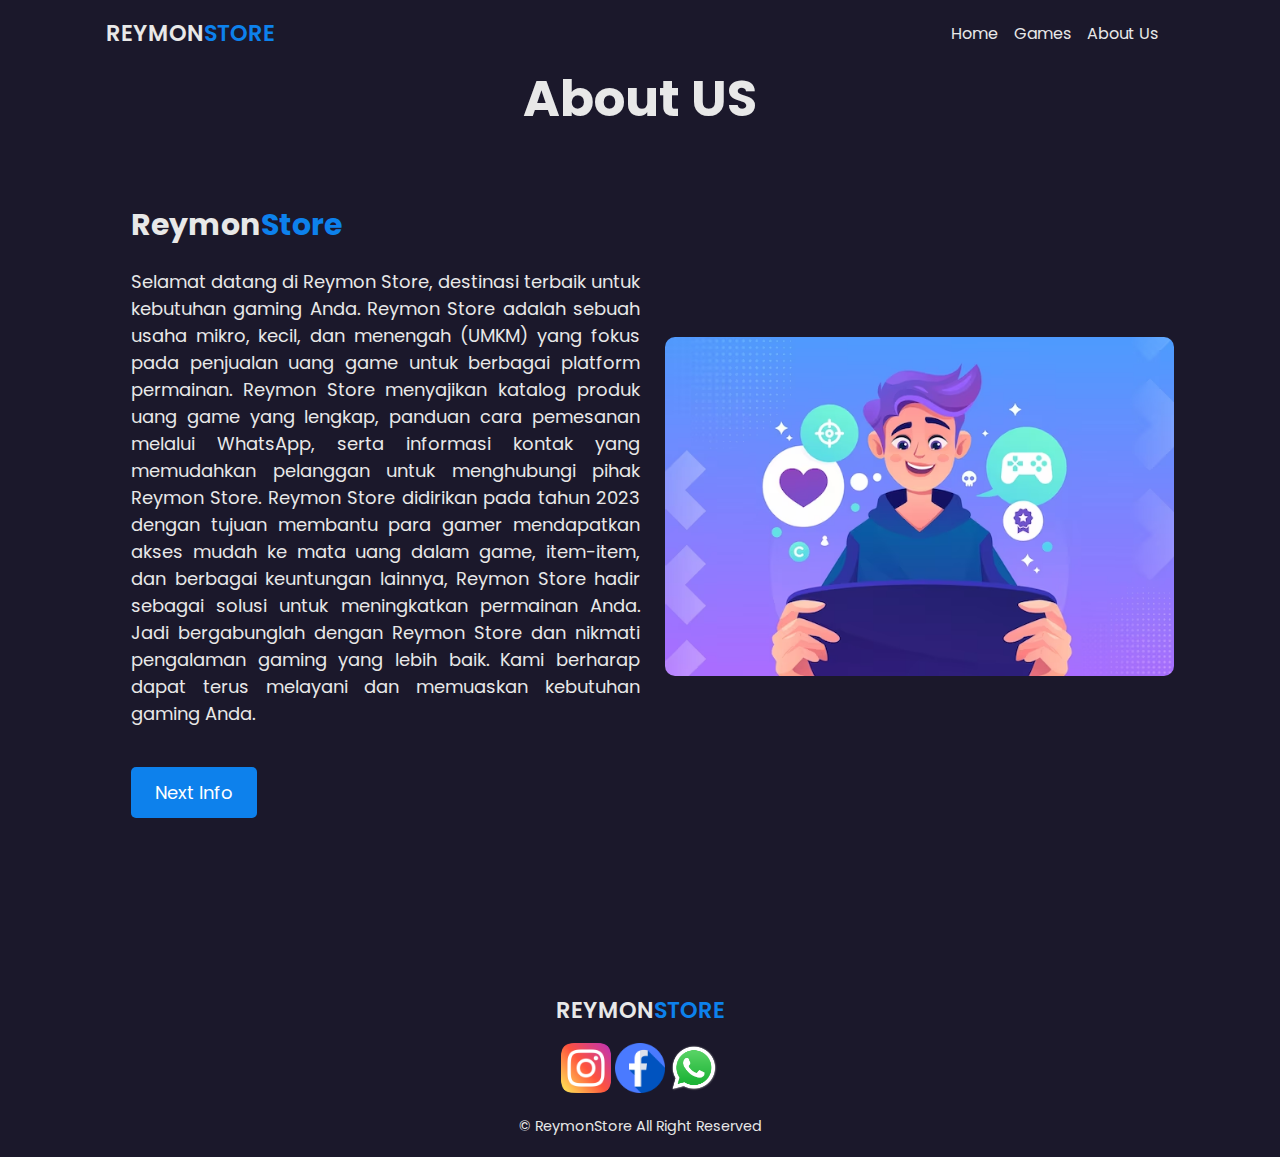
<file: pages/aboutus/about.html>
<!DOCTYPE html>
<html lang="en">
<head>
    <meta charset="UTF-8">
    <meta name="viewport" content="width=device-width, initial-scale=1.0">
    <title>About US</title>
    <link rel="shortcut icon" href="../../src/img/Paris_RER_B_icon.svg.png" type="image/x-icon">
    <link rel="stylesheet" href="../../src/css/style.css">
    <link href='https://unpkg.com/boxicons@2.1.0/css/boxicons.min.css' rel='stylesheet'>
    <link rel="stylesheet" href="../../src/css/swiper-bundle.min.css">
</head>
<body>
    <header>

        <div class="nav">
            <div class="container nav-container">
                
                <a href="../home/index.html" class="logo">Reymon<span>Store</span></a>
                
                <div class="nav-icons">
                    <i class='bx bx-bell bx-tada hide' id="bell-icon"><span></span></i>
                    <i class='bx bxs-download hide' ></i>
                    <div class="menu-icon">
                        <div class="line1"></div>
                        <div class="line2"></div>
                        <div class="line3"></div>
            </div>
        </div>
        <div class="menu">
            
            <div class="navbar">
                <li><a href="../home/index.html">Home</a></li>
                <li><a href="../../pages/trending/games.html">Games</a></li>
                <li><a href="../aboutus/about.html">About Us</a></li>
                
            </div>
        </div>
    </header>
        <section class="hero">
            <div class="border">
                <div class="about">
                    <h1>About US</h1>
                </div>
            <div class="inner-section">
                <div class="hero-content">
                    <h2>Reymon<span>Store</span></h2>
                    <p>
                        Selamat datang di Reymon Store, destinasi terbaik untuk kebutuhan gaming Anda.
                        Reymon Store adalah sebuah usaha mikro, kecil, dan menengah (UMKM) yang fokus pada penjualan uang game untuk berbagai platform permainan.
                        Reymon Store menyajikan katalog produk uang game yang lengkap, panduan cara pemesanan melalui WhatsApp, serta informasi kontak yang memudahkan pelanggan untuk menghubungi pihak Reymon Store. 
                        Reymon Store didirikan pada tahun 2023 dengan tujuan membantu para gamer mendapatkan akses mudah ke mata uang dalam game, item-item, dan berbagai keuntungan lainnya, Reymon Store hadir sebagai solusi untuk meningkatkan permainan Anda.
                        Jadi bergabunglah dengan Reymon Store dan nikmati pengalaman gaming yang lebih baik. Kami berharap dapat terus melayani dan memuaskan kebutuhan gaming Anda.
                    </p>
                           
                    <button class="cta-button" id="next-button">Next Info</button>
                        </div>
                        <div class="hero-image">
                        <img src="../../src/img/character-playing-videogame_52683-36686.avif" alt="">
                    </div>
                </div>
            </div>
        </section>
         <!-- Copyright -->
    
         <div class="copyright" id="contact">
            <div>
                <a href="#" class="logo">Reymon<span>Store</span></a>
            </div>
            <div>
                <a href="https://instagram.com/reyy.monnn" target="_blank" rel="noopener noreferrer"><img
                    src="../../src/img/ig.png" alt=""></a>
                    <a href="https://www.facebook.com/" target="_blank" rel="noopener noreferrer"><img src="../../src/img/fb.png" alt=""></a>
                    <a href="https://wa.me/6281213016169" target="_blank" rel="noopener noreferrer"><img
                        src="../../src/img/WhatsApp.svg.png" alt=""></a>
                    </div>
                    <p>&#169; ReymonStore All Right Reserved</p>
                </div>
        
        
     
        <script src="../../src/js/about.js"></script>
        <script src="../../src/js/main.js"></script>
        <script src="../../src/js/unpkg.com_swiper@9.4.1_swiper-bundle.min.js"></script>
    
    </body>
    </html>
</file>
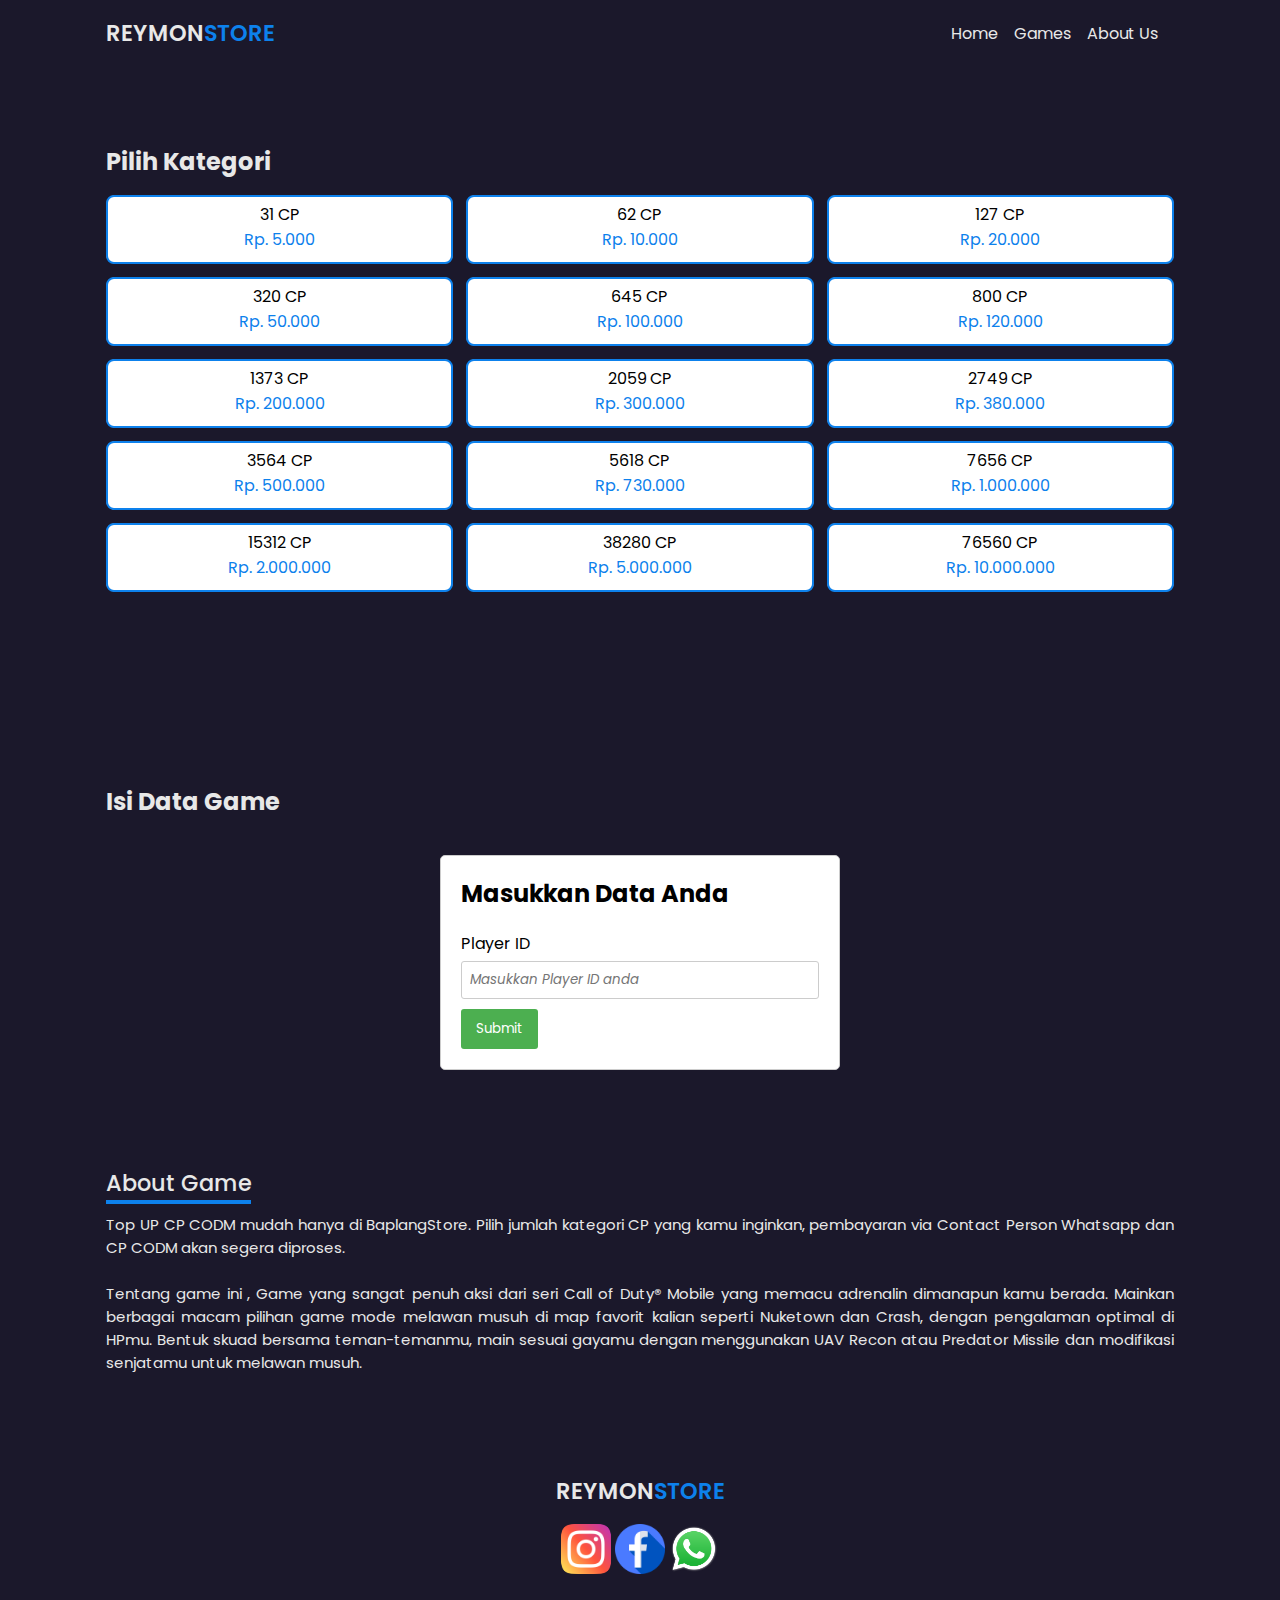
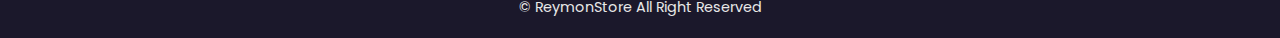
<file: pages/CallOfDuty/cod.html>
<!DOCTYPE html>
<html lang="en">

<head>
    <meta charset="UTF-8">
    <meta name="viewport" content="width=device-width, initial-scale=1.0">
    <title>Top Up CallOfDuty</title>
    <link rel="shortcut icon" href="../../src/img/Paris_RER_B_icon.svg.png" type="image/x-icon">
    <link rel="stylesheet" href="../../src/css/style.css">
    <link href='https://unpkg.com/boxicons@2.1.0/css/boxicons.min.css' rel='stylesheet'>
    <link rel="stylesheet" href="../../src/css/swiper-bundle.min.css">

</head>

<body>

    <!-- Costum Scroll Bar -->
    <div class="progress">
        <div class="progress-bar" id="scroll-bar"></div>
    </div>

    <header>
        <div class="nav">
            <div class="container nav-container">

                <a href="../home/index.html" class="logo">Reymon<span>Store</span></a>
                
                <div class="nav-icons">
                    <i class='bx bx-bell bx-tada hide' id="bell-icon"><span></span></i>
                    <i class='bx bxs-download hide' ></i>
                    <div class="menu-icon">
                        <div class="line1"></div>
                        <div class="line2"></div>
                        <div class="line3"></div>
                    </div>
                </div>
        <div class="menu">
            <div class="navbar">
                <li><a href="../home/index.html">Home</a></li>
                <li><a href="../trending/games.html">Games</a></li>
                <li><a href="../aboutus/about.html">About Us</a></li>
            </div>
        </div>
    </header>

    <!-- Katalog  -->


    <section class="katalog container" id="katalog">
        <div class="jarak">
            <h2>Pilih Kategori</h2>
        </div>
        <div class="product-wrapper">

        </div>
    </section>


    <section class="katalog container" id="form">
        <div class="jarak">
            <h2>Isi Data Game</h2>
        </div>
        <form id="top-up-form">
            <div class="top-up-form">
                <h2>Masukkan Data Anda</h2>

                <label for="player-id">Player ID</label>
                <input type="text" id="player-id" name="player-id" placeholder="Masukkan Player ID anda" text required>

                <input type="submit" value="Submit">

            </div>
        </form>



        <div class="abouts container">
            <h2>About Game</h2>
            <p>Top UP CP CODM mudah hanya di BaplangStore. Pilih jumlah kategori CP yang kamu inginkan, pembayaran via Contact Person Whatsapp dan CP CODM akan segera diproses.
                <br>
                <br>Tentang game ini , Game yang sangat penuh aksi dari seri Call of Duty® Mobile yang memacu adrenalin dimanapun kamu berada. Mainkan berbagai macam pilihan game mode melawan musuh di map favorit kalian seperti Nuketown dan Crash, dengan pengalaman optimal di HPmu. Bentuk skuad bersama teman-temanmu, main sesuai gayamu dengan menggunakan UAV Recon atau Predator Missile dan modifikasi senjatamu untuk melawan musuh.</p>
        </div>
    </section>


    <!-- Copyright -->

    <div class="copyright">
        <div>
            <a href="#" class="logo">Reymon<span>Store</span></a>
        </div>
        <div>
            <a href="https://instagram.com/reyy.monnn" target="_blank" rel="noopener noreferrer"><img
                src="../../src/img/ig.png" alt=""></a>
                <a href="https://www.facebook.com/Aldy" target="_blank" rel="noopener noreferrer"><img src="../../src/img/fb.png" alt=""></a>
                <a href="https://wa.me/6281213016169" target="_blank" rel="noopener noreferrer"><img
                    src="../../src/img/WhatsApp.svg.png" alt=""></a>
        </div>
        <p>&#169; ReymonStore All Right Reserved</p>
    </div>

    <script src="../../src/js/unpkg.com_swiper@9.4.1_swiper-bundle.min.js"></script>
    <script src="../../src/js/main.js"></script>
    <script src="../../src/js/dataCOD.js"></script>
</body>

</html>
</file>
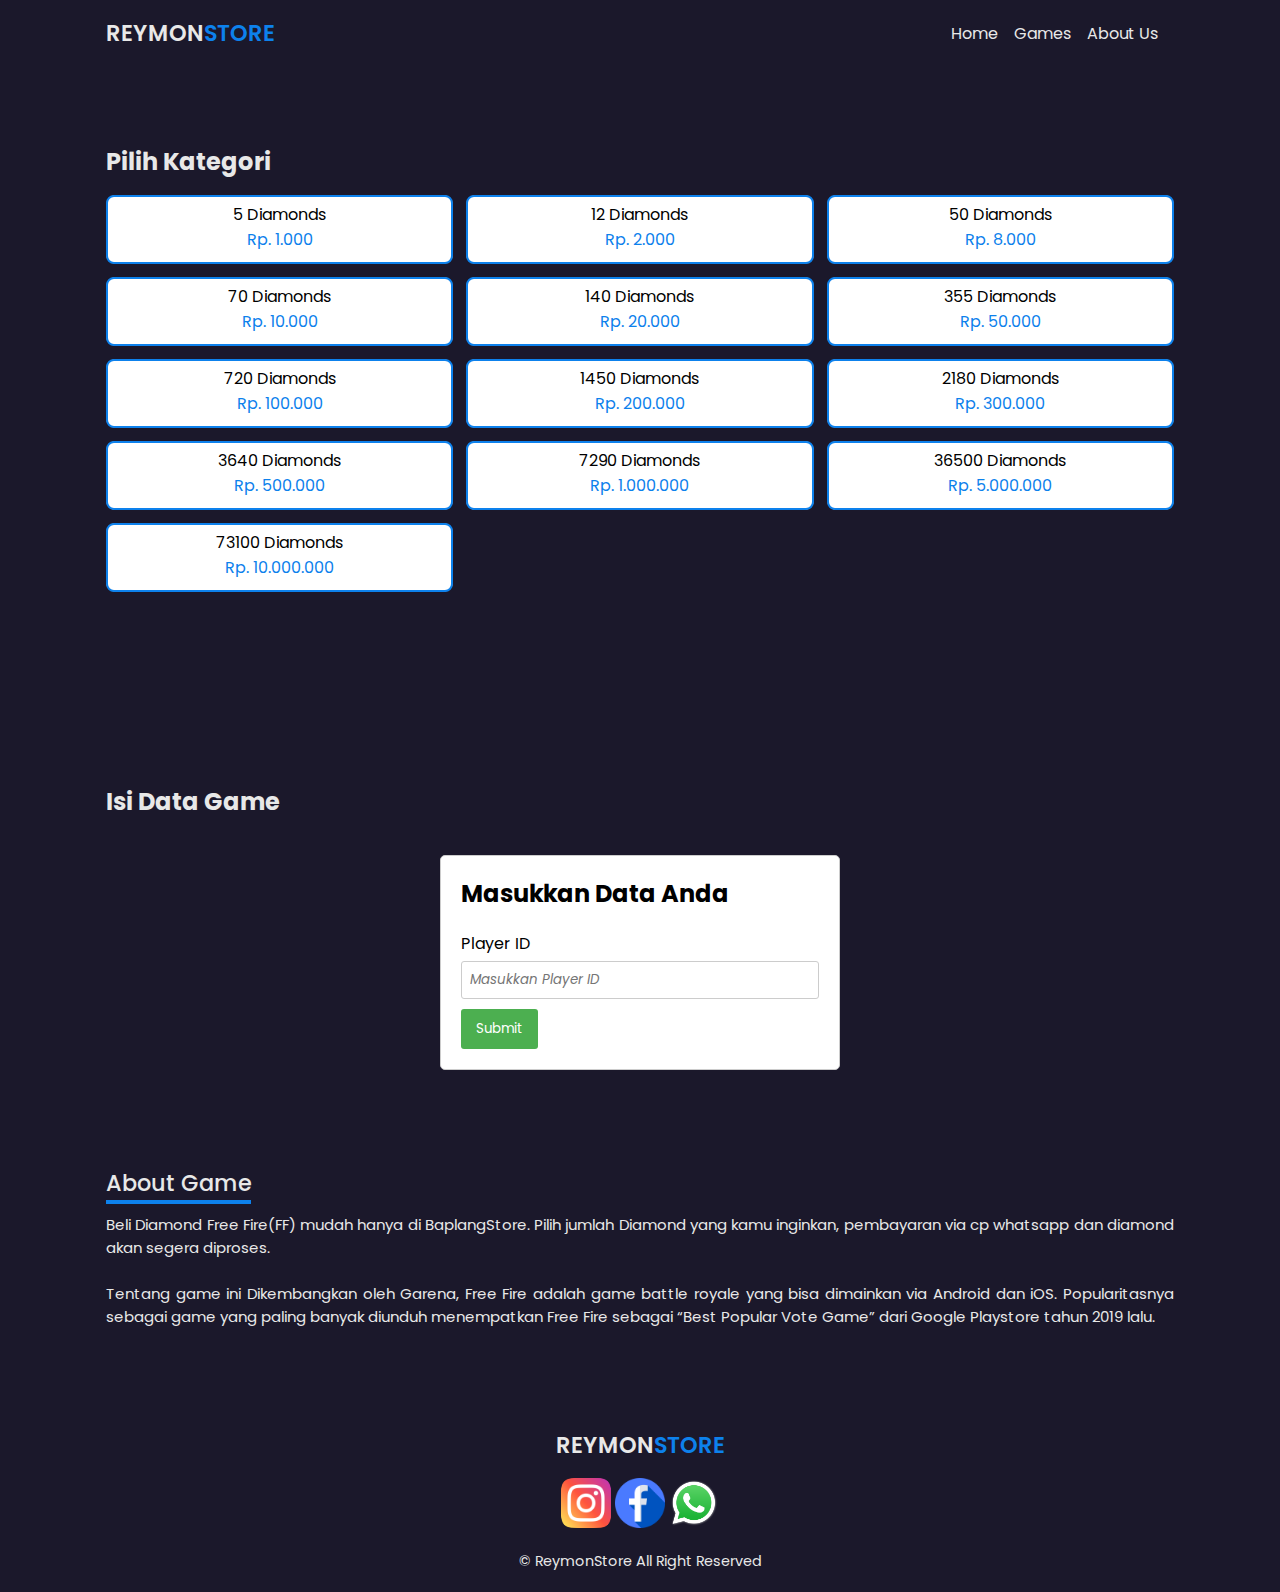
<file: pages/FreeFire/ff.html>
<!DOCTYPE html>
<html lang="en">

<head>
    <meta charset="UTF-8">
    <meta name="viewport" content="width=device-width, initial-scale=1.0">
    <title>Top Up FreeFIre</title>
    <link rel="shortcut icon" href="../../src/img/Paris_RER_B_icon.svg.png" type="image/x-icon">
    <link rel="stylesheet" href="../../src/css/style.css">
    <link href='https://unpkg.com/boxicons@2.1.0/css/boxicons.min.css' rel='stylesheet'>
    <link rel="stylesheet" href="../../src/css/swiper-bundle.min.css">

</head>

<body>

    <!-- Costum Scroll Bar -->
    <div class="progress">
        <div class="progress-bar" id="scroll-bar"></div>
    </div>

    <header>
        <div class="nav">
            <div class="container nav-container">

                <a href="../home/index.html" class="logo">Reymon<span>Store</span></a>
                
                <div class="nav-icons">
                    <i class='bx bx-bell bx-tada hide' id="bell-icon"><span></span></i>
                    <i class='bx bxs-download hide' ></i>
                    <div class="menu-icon">
                        <div class="line1"></div>
                        <div class="line2"></div>
                        <div class="line3"></div>
                    </div>
                </div>
        <div class="menu">
            <div class="navbar">
                <li><a href="../home/index.html">Home</a></li>
                <li><a href="../trending/games.html">Games</a></li>
                <li><a href="../aboutus/about.html">About Us</a></li>
            </div>
        </div>
    </header>

    <!-- Katalog  -->


    <section class="katalog container" id="katalog">
        <div class="jarak">
            <h2>Pilih Kategori</h2>
        </div>
        <div class="product-wrapper">

        </div>
    </section>


    <section class="katalog container" id="form">
        <div class="jarak">
            <h2>Isi Data Game</h2>
        </div>
        <form id="top-up-form">
            <div class="top-up-form">
                <h2>Masukkan Data Anda</h2>
                
                <label for="player-id">Player ID</label>
                <input type="text" id="player-id" name="player-id" placeholder="Masukkan Player ID " text required>

                <input type="submit" value="Submit">

            </div>
        </form>



        <div class="abouts container">
            <h2>About Game</h2>
            <p>Beli Diamond Free Fire(FF) mudah hanya di BaplangStore. Pilih jumlah Diamond yang kamu inginkan, pembayaran via cp whatsapp dan diamond akan segera diproses.
                <br>
                <br>Tentang game ini Dikembangkan oleh Garena, Free Fire adalah game battle royale yang bisa dimainkan via Android dan iOS. Popularitasnya sebagai game yang paling banyak diunduh menempatkan Free Fire sebagai “Best Popular Vote Game” dari Google Playstore tahun 2019 lalu.</p>
        </div>
    </section>


    <!-- Copyright -->

    <div class="copyright">
        <div>
            <a href="#" class="logo">Reymon<span>Store</span></a>
        </div>
        <div>
            <a href="https://instagram.com/reyy.monnn" target="_blank" rel="noopener noreferrer"><img
                src="../../src/img/ig.png" alt=""></a>
                <a href="https://www.facebook.com/Aldy" target="_blank" rel="noopener noreferrer"><img src="../../src/img/fb.png" alt=""></a>
                <a href="https://wa.me/6281213016169" target="_blank" rel="noopener noreferrer"><img
                    src="../../src/img/WhatsApp.svg.png" alt=""></a>
        </div>
        <p>&#169; ReymonStore All Right Reserved</p>
    </div>

    <script src="../../src/js/unpkg.com_swiper@9.4.1_swiper-bundle.min.js"></script>
    <script src="../../src/js/main.js"></script>
    <script src="../../src/js/dataFreeFire.js"></script>
</body>

</html>
</file>
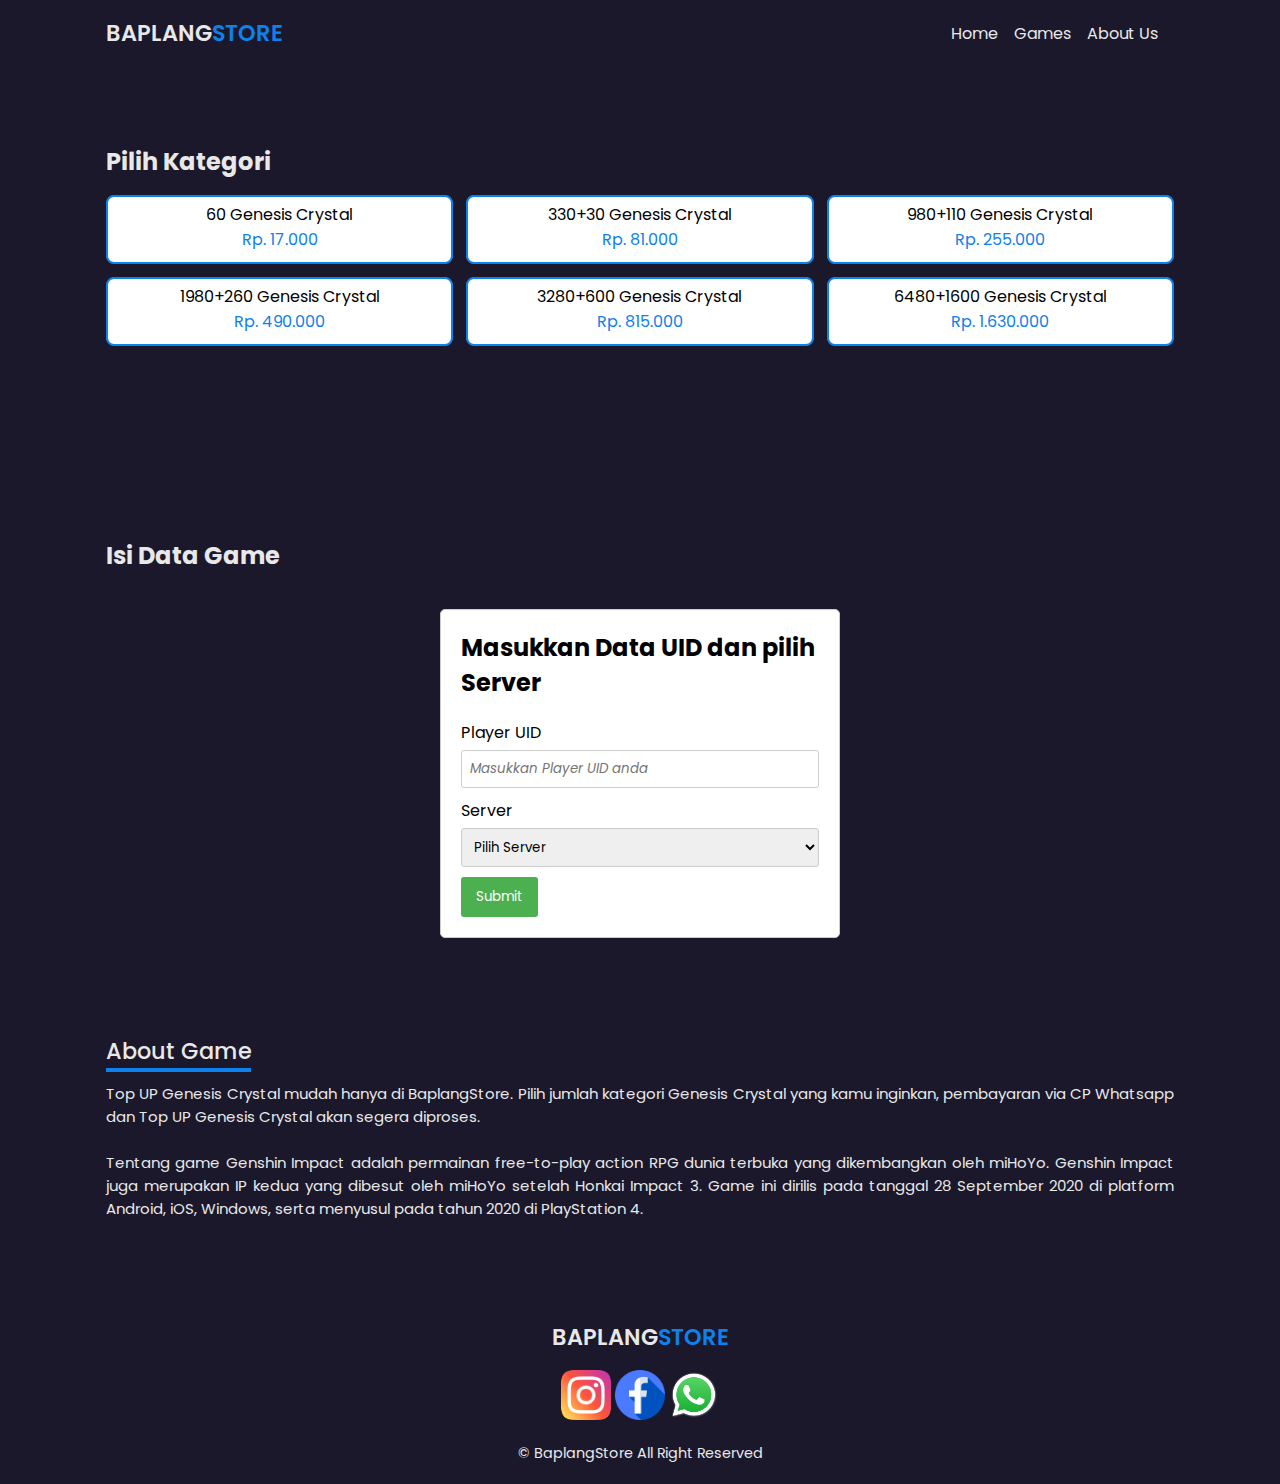
<file: pages/GenshinImpact/genshin.html>
<!DOCTYPE html>
<html lang="en">

<head>
    <meta charset="UTF-8">
    <meta name="viewport" content="width=device-width, initial-scale=1.0">
    <title>Top Up Genshin Impact</title>
    <link rel="shortcut icon" href="../../src/img/Paris_RER_B_icon.svg.png" type="image/x-icon">
    <link rel="stylesheet" href="../../src/css/style.css">
    <link href='https://unpkg.com/boxicons@2.1.0/css/boxicons.min.css' rel='stylesheet'>
    <link rel="stylesheet" href="../../src/css/swiper-bundle.min.css">

</head>

<body>

    <!-- Costum Scroll Bar -->
    <div class="progress">
        <div class="progress-bar" id="scroll-bar"></div>
    </div>

    <header>
        <div class="nav">
            <div class="container nav-container">

                <a href="../home/index.html" class="logo">Baplang<span>Store</span></a>
                
                <div class="nav-icons">
                    <i class='bx bx-bell bx-tada hide' id="bell-icon"><span></span></i>
                    <i class='bx bxs-download hide' ></i>
                    <div class="menu-icon">
                        <div class="line1"></div>
                        <div class="line2"></div>
                        <div class="line3"></div>
                    </div>
                </div>
        <div class="menu">
            <div class="navbar">
                <li><a href="../home/index.html">Home</a></li>
                <li><a href="../trending/games.html">Games</a></li>
                <li><a href="../aboutus/about.html">About Us</a></li>
            </div>
        </div>
        
    </header>

    <!-- Katalog  -->


    <section class="katalog container" id="katalog">
        <div class="jarak">
            <h2>Pilih Kategori</h2>
        </div>
        <div class="product-wrapper">

        </div>
    </section>


    <section class="katalog container" id="form">
        <div class="jarak">
            <h2>Isi Data Game</h2>
        </div>
        <form id="top-up-form">
            <div class="top-up-form">
                <h2>Masukkan Data UID dan pilih Server</h2>

                <label for="player-id">Player UID</label>
                <input type="text" id="player-id" name="player-id" placeholder="Masukkan Player UID anda" text required>

                <label for="server">Server</label>
                <select id="server" name="server">
                    <option value="" disabled selected>Pilih Server</option>
                  <option value="America">America</option>
                  <option value="Europe">Europe</option>
                  <option value="Asia">Asia</option>
                  <option value="TW, HK, MO">TW, HK, MO</option>
                </select>



                <input type="submit" value="Submit">

            </div>
        </form>



        <div class="abouts container">
            <h2>About Game</h2>
            <p>Top UP Genesis Crystal mudah hanya di BaplangStore. Pilih jumlah kategori Genesis Crystal yang kamu inginkan, pembayaran via CP Whatsapp dan Top UP Genesis Crystal akan segera diproses.
                <br>
                <br>Tentang game Genshin Impact adalah permainan free-to-play action RPG dunia terbuka yang dikembangkan oleh miHoYo. Genshin Impact juga merupakan IP kedua yang dibesut oleh miHoYo setelah Honkai Impact 3. Game ini dirilis pada tanggal 28 September 2020 di platform Android, iOS, Windows, serta menyusul pada tahun 2020 di PlayStation 4.</p>
        </div>
    </section>


    <!-- Copyright -->

    <div class="copyright">
        <div>
            <a href="#" class="logo">Baplang<span>Store</span></a>
        </div>
        <div>
            <a href="https://instagram.com/aldyy_fauzyy_" target="_blank" rel="noopener noreferrer"><img
                src="../../src/img/ig.png" alt=""></a>
                <a href="https://www.facebook.com/Aldy" target="_blank" rel="noopener noreferrer"><img src="../../src/img/fb.png" alt=""></a>
                <a href="https://wa.me/6282112553461" target="_blank" rel="noopener noreferrer"><img
                    src="../../src/img/WhatsApp.svg.png" alt=""></a>
        </div>
        <p>&#169; BaplangStore All Right Reserved</p>
    </div>

    <script src="../../src/js/unpkg.com_swiper@9.4.1_swiper-bundle.min.js"></script>
    <script src="../../src/js/main.js"></script>
    <script src="../../src/js/dataGenshinImpact.js"></script>
</body>

</html>
</file>
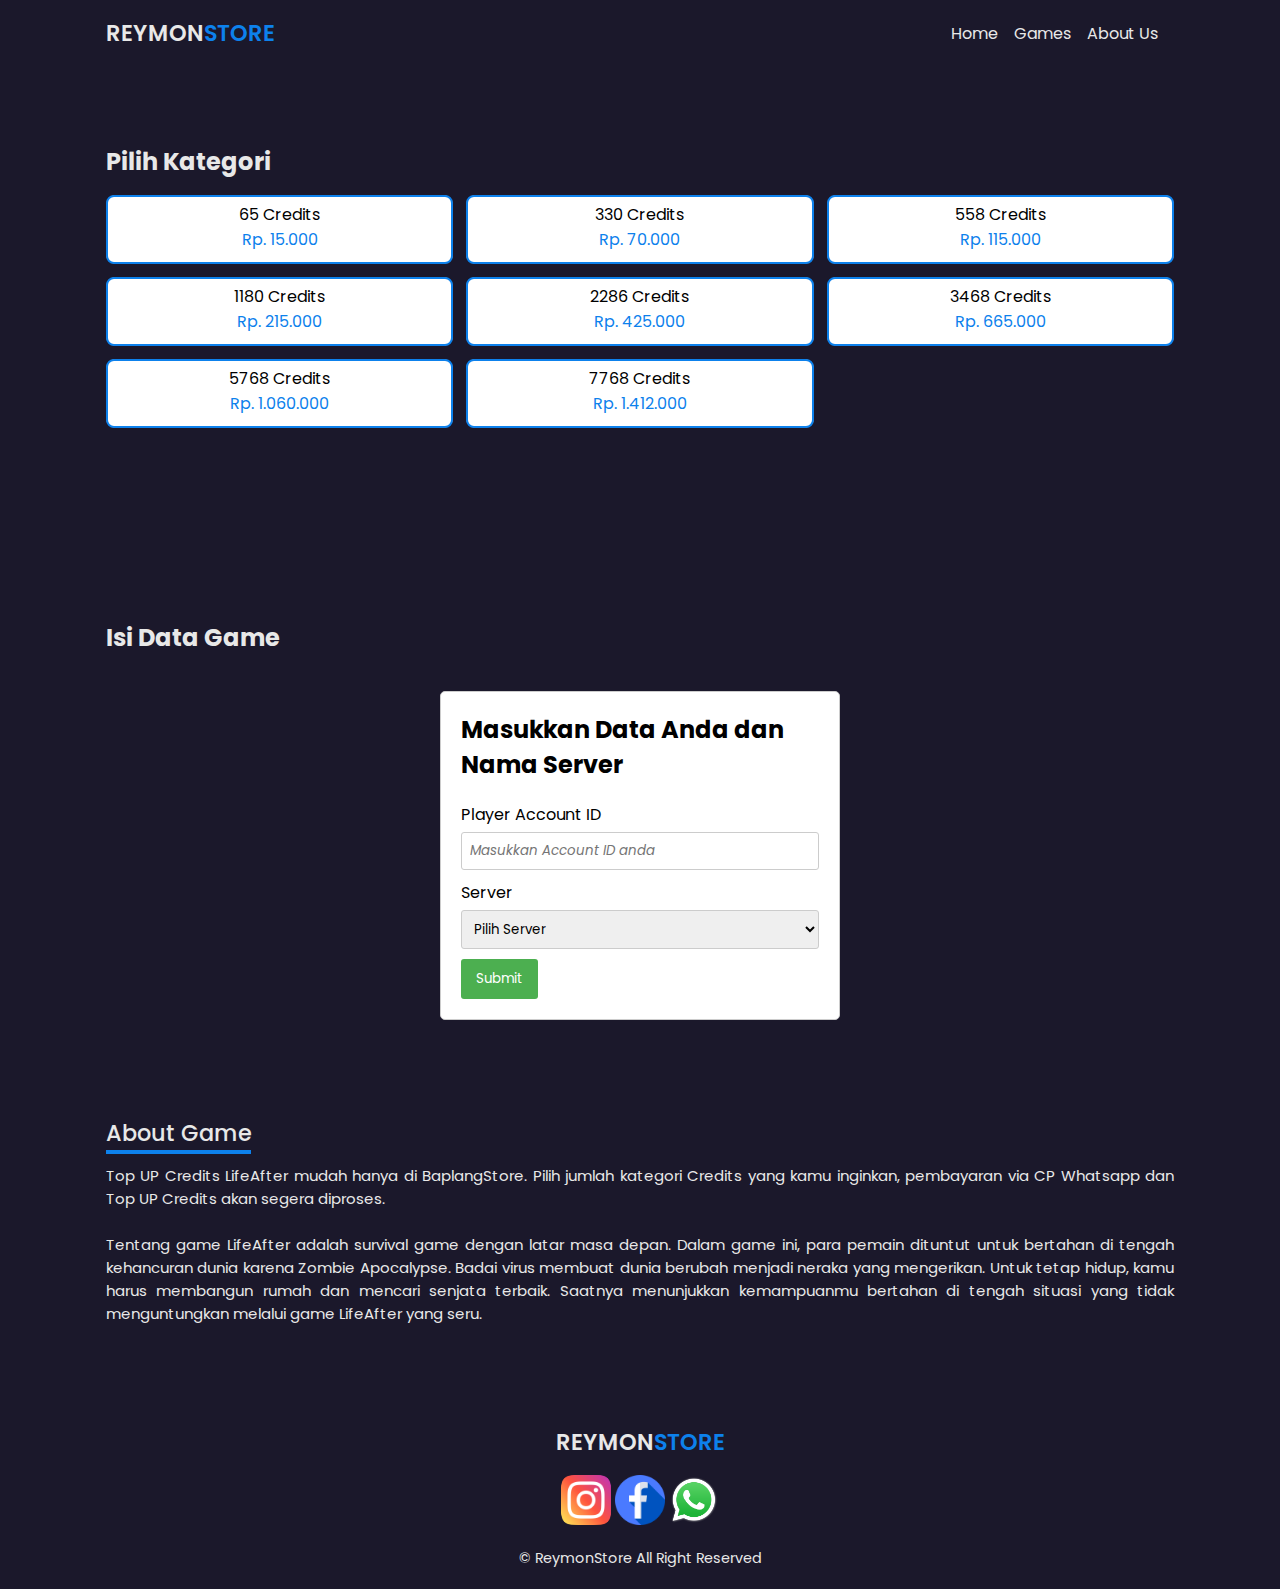
<file: pages/LifeAfter/lifeafter.html>
<!DOCTYPE html>
<html lang="en">

<head>
    <meta charset="UTF-8">
    <meta name="viewport" content="width=device-width, initial-scale=1.0">
    <title>Top Up LifeAfter</title>
    <link rel="shortcut icon" href="../../src/img/Paris_RER_B_icon.svg.png" type="image/x-icon">
    <link rel="stylesheet" href="../../src/css/style.css">
    <link href='https://unpkg.com/boxicons@2.1.0/css/boxicons.min.css' rel='stylesheet'>
    <link rel="stylesheet" href="../../src/css/swiper-bundle.min.css">

</head>

<body>

    <!-- Costum Scroll Bar -->
    <div class="progress">
        <div class="progress-bar" id="scroll-bar"></div>
    </div>

    <header>
        <div class="nav">
            <div class="container nav-container">

                <a href="../home/index.html" class="logo">Reymon<span>Store</span></a>
                
                <div class="nav-icons">
                    <i class='bx bx-bell bx-tada hide' id="bell-icon"><span></span></i>
                    <i class='bx bxs-download hide' ></i>
                    <div class="menu-icon">
                        <div class="line1"></div>
                        <div class="line2"></div>
                        <div class="line3"></div>
                    </div>
                </div>
                <div class="menu">
                    
                    <div class="navbar">
                    <li><a href="../home/index.html">Home</a></li>
                    <li><a href="../trending/games.html">Games</a></li>
                    <li><a href="../aboutus/about.html">About Us</a></li>
                    </div>
                </div>
            </div>
        </div>
                
        </header>

    <!-- Katalog  -->


    <section class="katalog container" id="katalog">
        <div class="jarak">
            <h2>Pilih Kategori</h2>
        </div>
        <div class="product-wrapper">

        </div>
    </section>


    <section class="katalog container" id="form">
        <div class="jarak">
            <h2>Isi Data Game</h2>
        </div>
        <form id="top-up-form">
            <div class="top-up-form">
                <h2>Masukkan Data Anda dan Nama Server</h2>

                <label for="player-id">Player Account ID</label>
                <input type="text" id="player-id" name="player-id" placeholder="Masukkan Account ID anda" text required>

                

                <label for="server">Server</label>
                <select id="server" name="server">
                    <option value="" disabled selected>Pilih Server</option>
                  <option value="MiskaTown">MiskaTown</option>
                  <option value="SandCastle">SandCastle</option>
                  <option value="MouthSwamp">MouthSwamp</option>
                  <option value="RedwoodTown">RedwoodTown</option>
                  <option value="Obelisk">Obelisk</option>
                  <option value="ChaosOutpost">ChaosOutpost</option>
                  <option value="IronStride">IronStride</option>
                  <option value="FallForest">FallForest</option>
                  <option value="MountSnow">MountSnow</option>
                  <option value="NancyCity">NancyCity</option>
                  <option value="CharlesTown">CharlesTown</option>
                  <option value="SnowHighlands">SnowHighlands</option>
                  <option value="Santopany">Santopany</option>
                  <option value="LevinCity">LevinCity</option>
                  <option value="ChaosCity">ChaosCity</option>
                  <option value="TwinIslands">TwinIslands</option>
                  <option value="HopeWall">HopeWall</option>
                  <option value="NewLand">NewLand</option>
                  <option value="CrystalthornSea">CrystalthornSea</option>
                  <option value="MileStone">MileStone</option>
                  <option value="LabyrinthSea">LabyrinthSea</option>
                </select>


                <input type="submit" value="Submit">

            </div>
        </form>



        <div class="abouts container">
            <h2>About Game</h2>
            <p>Top UP Credits LifeAfter mudah hanya di BaplangStore. Pilih jumlah kategori Credits yang kamu
                inginkan,
                pembayaran via CP Whatsapp dan Top UP Credits akan segera diproses.
                <br>
                <br>Tentang game LifeAfter adalah survival game dengan latar masa depan. Dalam game ini, para pemain
                dituntut untuk bertahan di tengah kehancuran dunia karena Zombie Apocalypse. Badai virus membuat
                dunia
                berubah menjadi neraka yang mengerikan.
                Untuk tetap hidup, kamu harus membangun rumah dan mencari senjata terbaik. Saatnya menunjukkan
                kemampuanmu bertahan di tengah situasi yang tidak menguntungkan melalui game LifeAfter yang seru.
            </p>
        </div>
    </section>


    <!-- Copyright -->

    <div class="copyright">
        <div>
            <a href="#" class="logo">Reymon<span>Store</span></a>
        </div>
        <div>
            <a href="https://instagram.com/reyy.monnn" target="_blank" rel="noopener noreferrer"><img
                src="../../src/img/ig.png" alt=""></a>
                <a href="https://www.facebook.com/Aldy" target="_blank" rel="noopener noreferrer"><img src="../../src/img/fb.png" alt=""></a>
                <a href="https://wa.me/6281213016169" target="_blank" rel="noopener noreferrer"><img
                    src="../../src/img/WhatsApp.svg.png" alt=""></a>
        </div>
        <p>&#169; ReymonStore All Right Reserved</p>
    </div>

    <script src="../../src/js/unpkg.com_swiper@9.4.1_swiper-bundle.min.js"></script>
    <script src="../../src/js/main.js"></script>
    <script src="../../src/js/dataLifeAfter.js"></script>
</body>

</html>
</file>
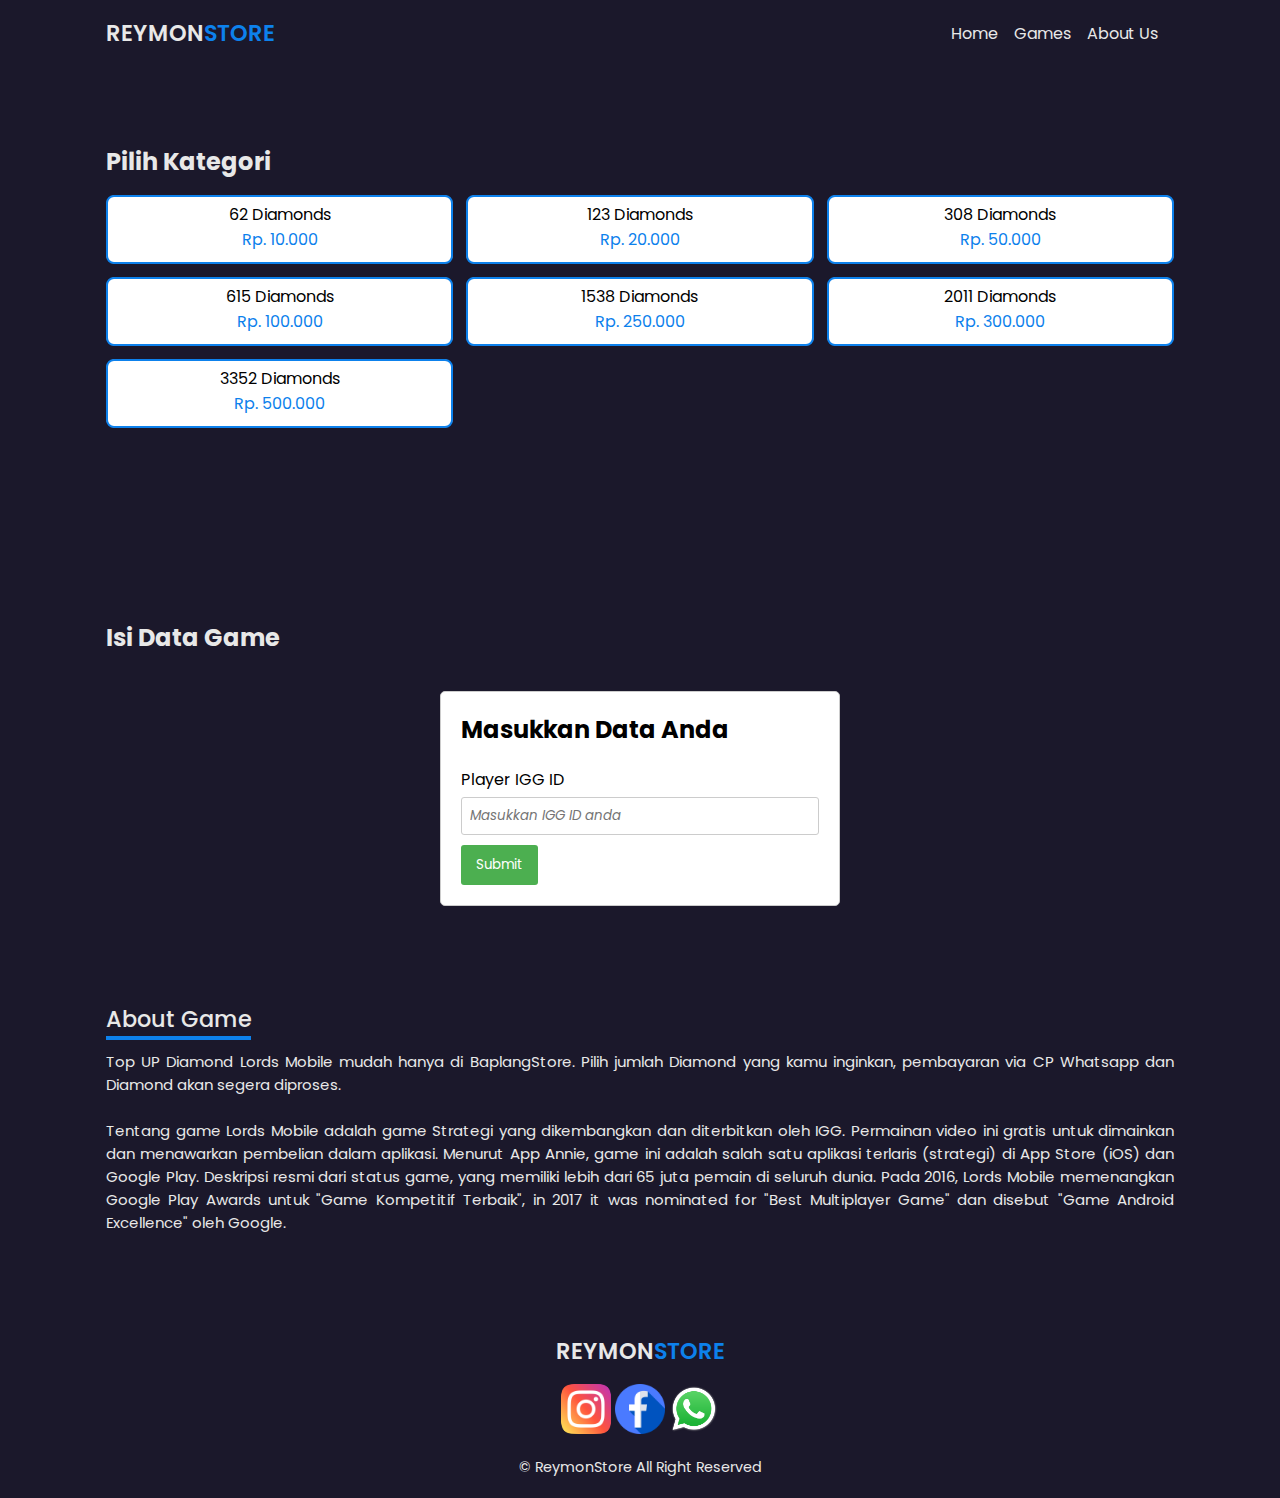
<file: pages/LordsMobile/lords.html>
<!DOCTYPE html>
<html lang="en">

<head>
    <meta charset="UTF-8">
    <meta name="viewport" content="width=device-width, initial-scale=1.0">
    <title>Top Up LordsMobile</title>
    <link rel="shortcut icon" href="../../src/img/Paris_RER_B_icon.svg.png" type="image/x-icon">
    <link rel="stylesheet" href="../../src/css/style.css">
    <link href='https://unpkg.com/boxicons@2.1.0/css/boxicons.min.css' rel='stylesheet'>
    <link rel="stylesheet" href="../../src/css/swiper-bundle.min.css">

</head>

<body>

    <!-- Costum Scroll Bar -->
    <div class="progress">
        <div class="progress-bar" id="scroll-bar"></div>
    </div>

    <header>
        <div class="nav">
            <div class="container nav-container">

                <a href="../home/index.html" class="logo">Reymon<span>Store</span></a>
                
                <div class="nav-icons">
                    <i class='bx bx-bell bx-tada hide' id="bell-icon"><span></span></i>
                    <i class='bx bxs-download hide' ></i>
                    <div class="menu-icon">
                        <div class="line1"></div>
                        <div class="line2"></div>
                        <div class="line3"></div>
                    </div>
                </div>
        <div class="menu">
    
            <div class="navbar">
                <li><a href="../home/index.html">Home</a></li>
                <li><a href="../trending/games.html">Games</a></li>
                <li><a href="../aboutus/about.html">About Us</a></li>
            </div>
        </div>

    </header>

    <!-- Katalog  -->


    <section class="katalog container" id="katalog">
        <div class="jarak">
            <h2>Pilih Kategori</h2>
        </div>
        <div class="product-wrapper">

        </div>
    </section>


    <section class="katalog container" id="form">
        <div class="jarak">
            <h2>Isi Data Game</h2>
        </div>
        <form id="top-up-form">
            <div class="top-up-form">
                <h2>Masukkan Data Anda</h2>

                <label for="player-id">Player IGG ID</label>
                <input type="text" id="player-id" name="player-id" placeholder="Masukkan IGG ID anda" text required>

                <input type="submit" value="Submit">

            </div>
        </form>



        <div class="abouts container">
            <h2>About Game</h2>
            <p>Top UP Diamond Lords Mobile mudah hanya di BaplangStore. Pilih jumlah Diamond yang kamu inginkan, pembayaran via CP Whatsapp dan Diamond akan segera diproses.
                <br>
                <br>Tentang game Lords Mobile adalah game Strategi yang dikembangkan dan diterbitkan oleh IGG. Permainan video ini gratis untuk dimainkan dan menawarkan pembelian dalam aplikasi. Menurut App Annie, game ini adalah salah satu aplikasi terlaris (strategi) di App Store (iOS) dan Google Play. Deskripsi resmi dari status game, yang memiliki lebih dari 65 juta pemain di seluruh dunia.
                Pada 2016, Lords Mobile memenangkan Google Play Awards untuk "Game Kompetitif Terbaik", in 2017 it was nominated for "Best Multiplayer Game" dan disebut "Game Android Excellence" oleh Google.</p>
        </div>
    </section>


    <!-- Copyright -->

    <div class="copyright">
        <div>
            <a href="#" class="logo">Reymon<span>Store</span></a>
        </div>
        <div>
            <a href="https://instagram.com/reyy.monnn" target="_blank" rel="noopener noreferrer"><img
                src="../../src/img/ig.png" alt=""></a>
                <a href="https://www.facebook.com/Aldy" target="_blank" rel="noopener noreferrer"><img src="../../src/img/fb.png" alt=""></a>
                <a href="https://wa.me/6281213016169" target="_blank" rel="noopener noreferrer"><img
                    src="../../src/img/WhatsApp.svg.png" alt=""></a>
        </div>
        <p>&#169; ReymonStore All Right Reserved</p>
    </div>

    <script src="../../src/js/unpkg.com_swiper@9.4.1_swiper-bundle.min.js"></script>
    <script src="../../src/js/main.js"></script>
    <script src="../../src/js/dataLordsMobile.js"></script>
</body>

</html>
</file>
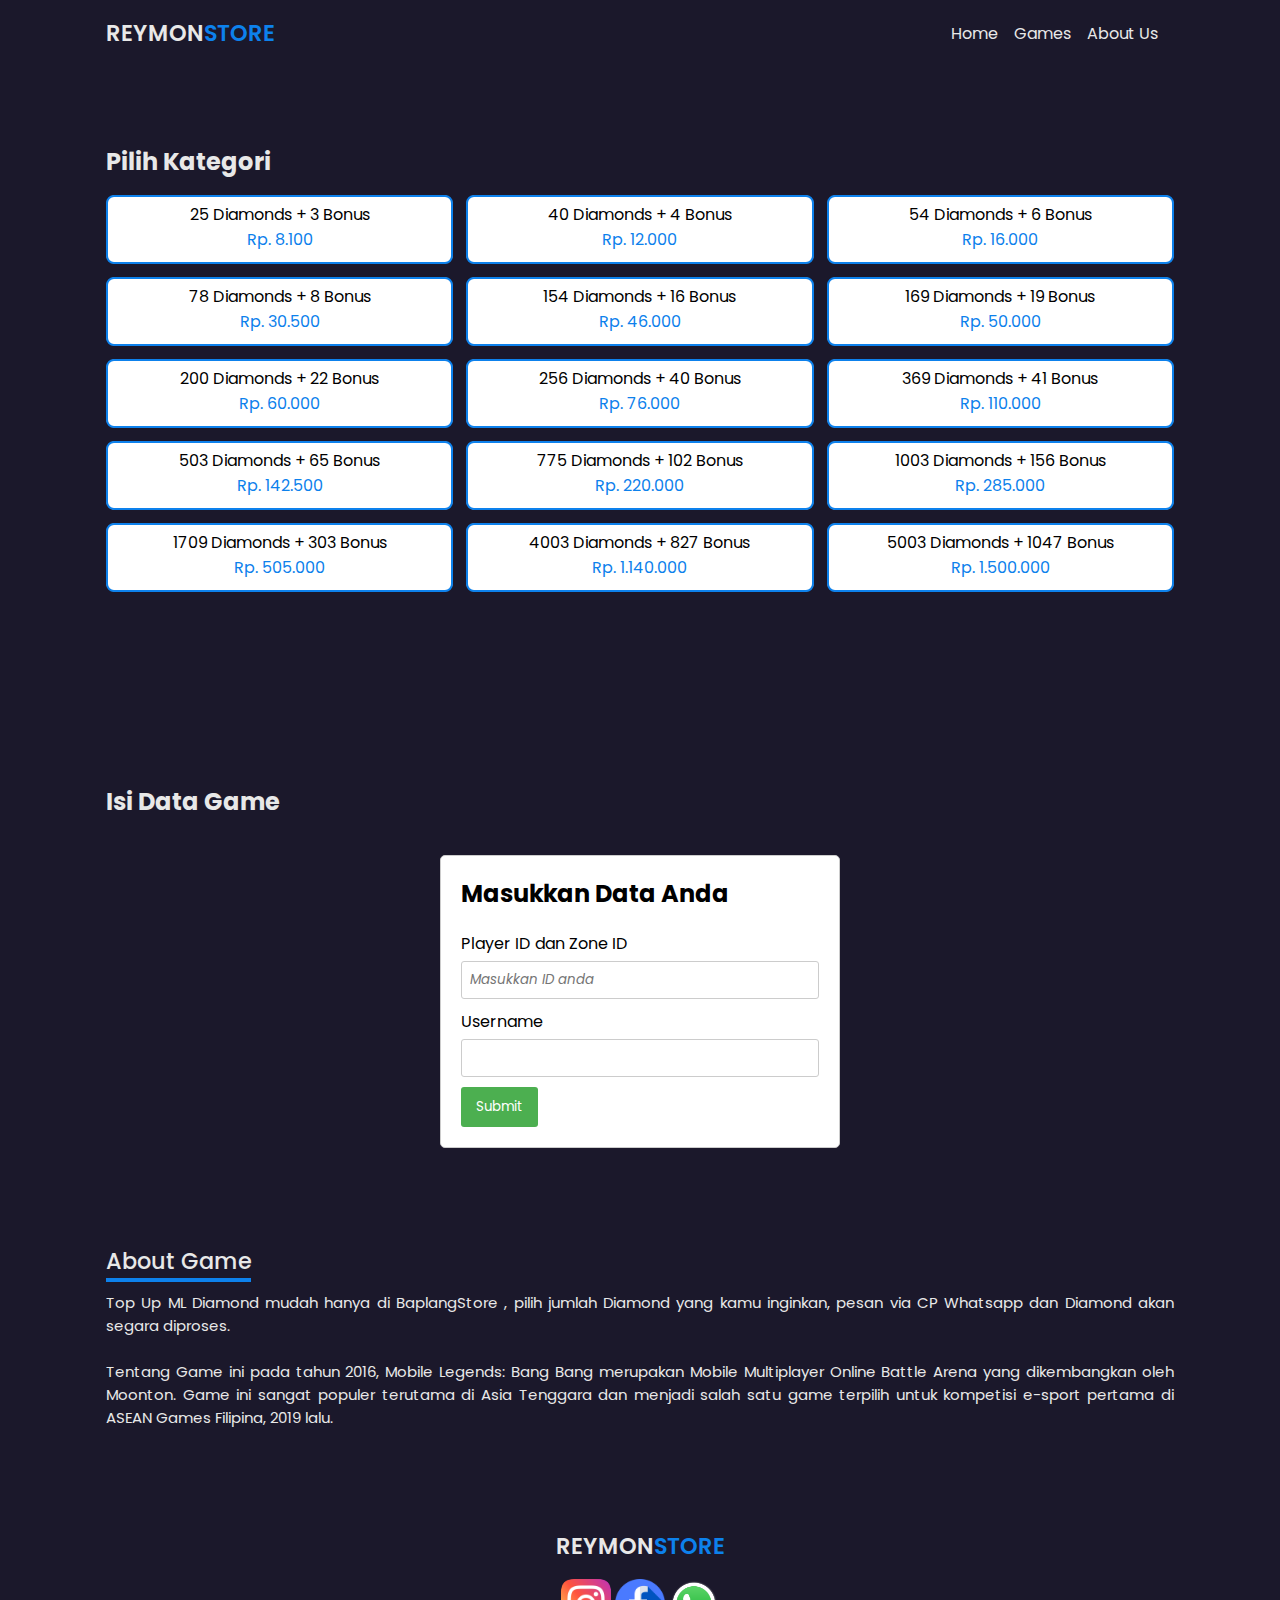
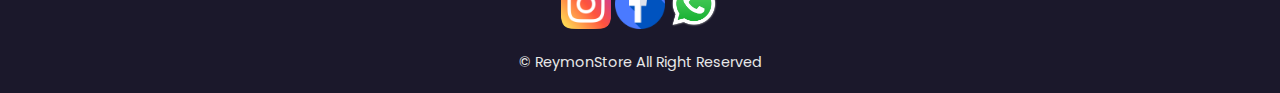
<file: pages/MobileLegends/ml.html>
<!DOCTYPE html>
<html lang="en">

<head>
    <meta charset="UTF-8">
    <meta name="viewport" content="width=device-width, initial-scale=1.0">
    <title>Top Up MobileLegends</title>
    <link rel="shortcut icon" href="../../src/img/Paris_RER_B_icon.svg.png" type="image/x-icon">
    <link rel="stylesheet" href="../../src/css/style.css">
    <link href='https://unpkg.com/boxicons@2.1.0/css/boxicons.min.css' rel='stylesheet'>
    <link rel="stylesheet" href="../../src/css/swiper-bundle.min.css">

</head>

<body>

    <!-- Costum Scroll Bar -->
    <div class="progress">
        <div class="progress-bar" id="scroll-bar"></div>
    </div>

    <header>
        <div class="nav">
            <div class="container nav-container">

                <a href="../home/index.html" class="logo">Reymon<span>Store</span></a>

                <div class="nav-icons">
                    <i class='bx bx-bell bx-tada hide' id="bell-icon"><span></span></i>
                    <i class='bx bxs-download hide'></i>
                    <div class="menu-icon">
                        <div class="line1"></div>
                        <div class="line2"></div>
                        <div class="line3"></div>
                    </div>
                </div>
                <div class="menu">
                    <div class="navbar">
                        <li><a href="../home/index.html">Home</a></li>
                        <li><a href="../trending/games.html">Games</a></li>
                        <li><a href="../aboutus/about.html">About Us</a></li>
                    </div>
                </div>

    </header>

    <!-- Katalog  -->


    <section class="katalog container" id="katalog">
        <div class="jarak">
            <h2>Pilih Kategori</h2>
        </div>
        <div class="product-wrapper">
            
        </div>
    </section>


    <section class="katalog container" id="form">
        <div class="jarak">
            <h2>Isi Data Game</h2>
        </div>
        <form id="top-up-form">
            <div class="top-up-form">
                <h2>Masukkan Data Anda</h2>

                <label for="player-id">Player ID dan Zone ID</label>
                <input type="text" id="player-id" name="player-id" placeholder="Masukkan ID anda" text required>

                <label for="player-username">Username</label>
                <input type="text" id="player-username" name="player-username" required>


                <input type="submit" value="Submit">

            </div>
        </form>



        <div class="abouts container">
            <h2>About Game</h2>
            <p>Top Up ML Diamond mudah hanya di BaplangStore , pilih jumlah Diamond yang kamu inginkan, pesan via CP
                Whatsapp dan Diamond akan segara diproses.
                <br>
                <br> Tentang Game ini pada tahun 2016, Mobile Legends: Bang Bang merupakan Mobile Multiplayer Online
                Battle Arena yang dikembangkan oleh Moonton. Game ini sangat populer terutama di Asia Tenggara dan
                menjadi salah satu game terpilih untuk kompetisi e-sport pertama di ASEAN Games Filipina, 2019 lalu.
            </p>
        </div>
    </section>


    <!-- Copyright -->

    <div class="copyright">
        <div>
            <a href="#" class="logo">Reymon<span>Store</span></a>
        </div>
        <div>
            <a href="https://instagram.com/reyy.monnn" target="_blank" rel="noopener noreferrer"><img
                src="../../src/img/ig.png" alt=""></a>
                <a href="https://www.facebook.com/Aldy" target="_blank" rel="noopener noreferrer"><img src="../../src/img/fb.png" alt=""></a>
                <a href="https://wa.me/6281213016169" target="_blank" rel="noopener noreferrer"><img
                    src="../../src/img/WhatsApp.svg.png" alt=""></a>
        </div>
        <p>&#169; ReymonStore All Right Reserved</p>
    </div>

    <script src="../../src/js/unpkg.com_swiper@9.4.1_swiper-bundle.min.js"></script>
    <script src="../../src/js/main.js"></script>
    <script src="../../src/js/dataMobileLegends.js"></script>
</body>

</html>
</file>
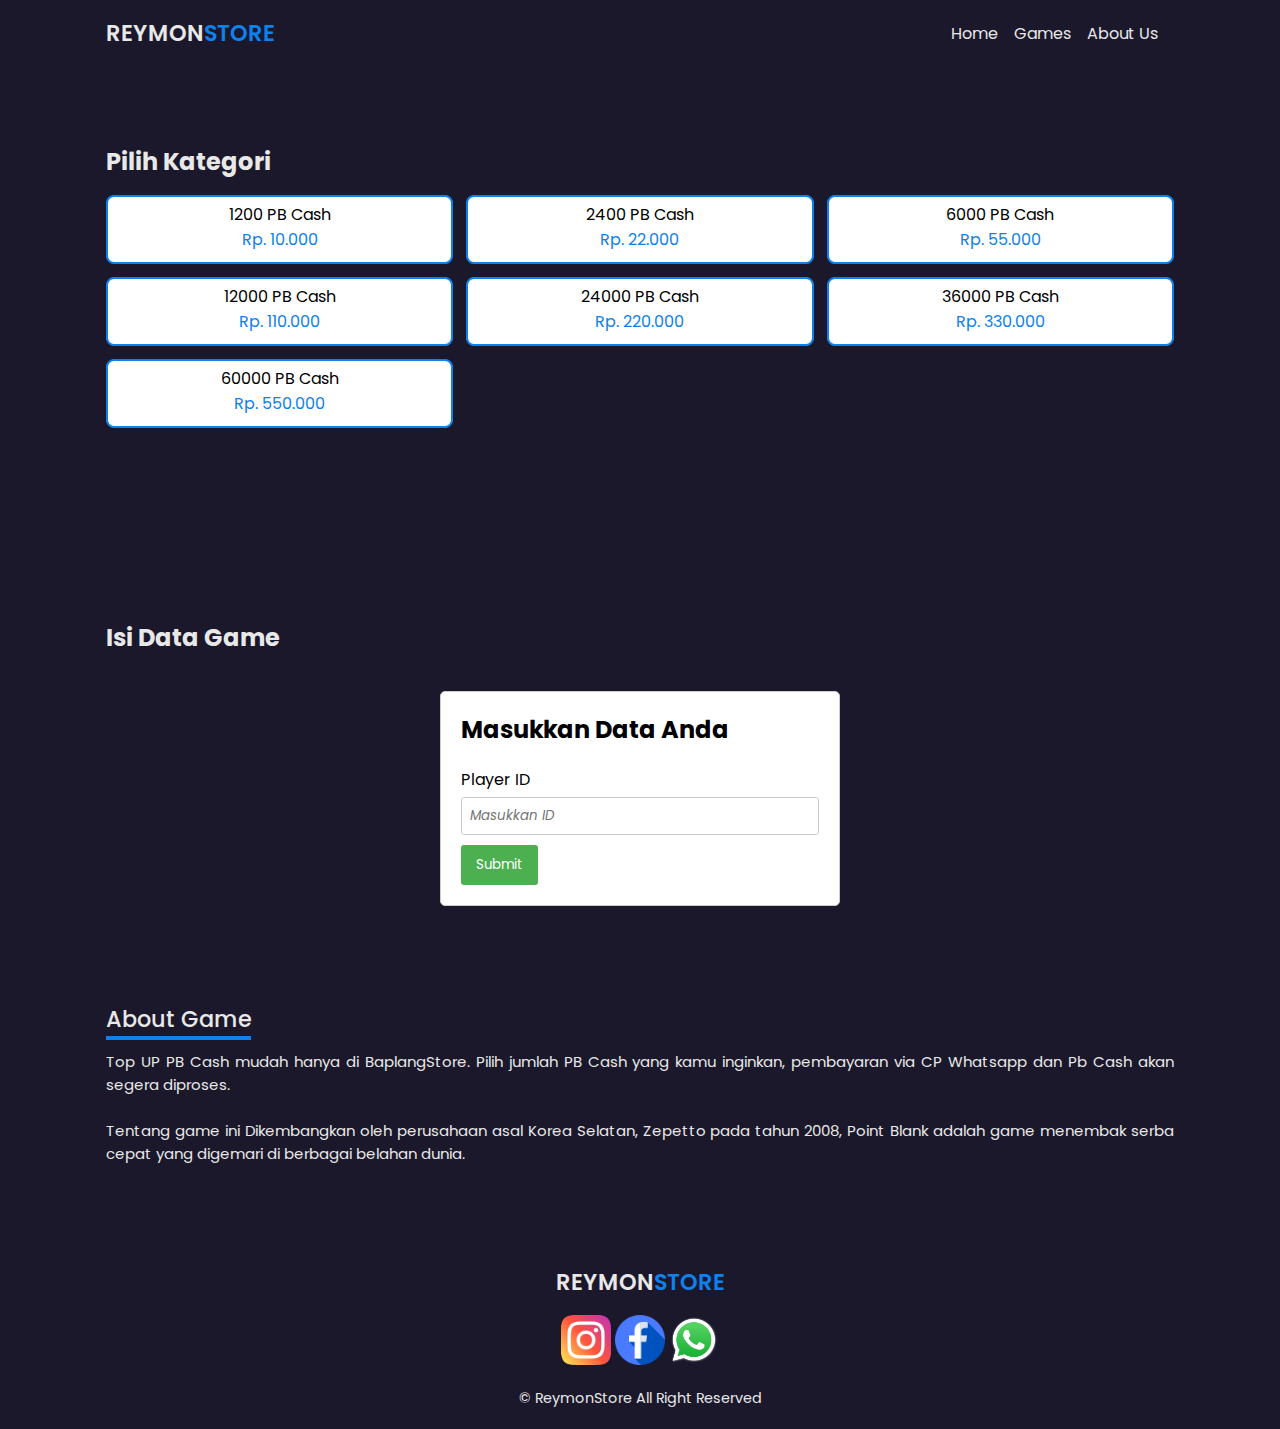
<file: pages/PointBlank/pb.html>
<!DOCTYPE html>
<html lang="en">

<head>
    <meta charset="UTF-8">
    <meta name="viewport" content="width=device-width, initial-scale=1.0">
    <title>Top Up PointBlank</title>
    <link rel="shortcut icon" href="../../src/img/Paris_RER_B_icon.svg.png" type="image/x-icon">
    <link rel="stylesheet" href="../../src/css/style.css">
    <link href='https://unpkg.com/boxicons@2.1.0/css/boxicons.min.css' rel='stylesheet'>
    <link rel="stylesheet" href="../../src/css/swiper-bundle.min.css">

</head>

<body>

    <!-- Costum Scroll Bar -->
    <div class="progress">
        <div class="progress-bar" id="scroll-bar"></div>
    </div>

    <header>
        <div class="nav">
            <div class="container nav-container">

                <a href="../home/index.html" class="logo">Reymon<span>Store</span></a>

                <div class="nav-icons">
                    <i class='bx bx-bell bx-tada hide' id="bell-icon"><span></span></i>
                    <i class='bx bxs-download hide'></i>
                    <div class="menu-icon">
                        <div class="line1"></div>
                        <div class="line2"></div>
                        <div class="line3"></div>
                    </div>
                </div>
                <div class="menu">

                    <div class="navbar">
                        <li><a href="../home/index.html">Home</a></li>
                        <li><a href="../trending/games.html">Games</a></li>
                        <li><a href="../aboutus/about.html">About Us</a></li>
                    </div>
                </div>

    </header>

    <!-- Katalog  -->


    <section class="katalog container" id="katalog">
        <div class="jarak">
            <h2>Pilih Kategori</h2>
        </div>
        <div class="product-wrapper">

        </div>
    </section>


    <section class="katalog container" id="form">
        <div class="jarak">
            <h2>Isi Data Game</h2>
        </div>
        <form id="top-up-form">
            <div class="top-up-form">
                <h2>Masukkan Data Anda</h2>

                <label for="player-id">Player ID</label>
                <input type="text" id="player-id" name="player-id" placeholder="Masukkan ID" text required>

                <input type="submit" value="Submit">

            </div>
        </form>



        <div class="abouts container">
            <h2>About Game</h2>
            <p>Top UP PB Cash mudah hanya di BaplangStore. Pilih jumlah PB Cash yang kamu inginkan, pembayaran via CP
                Whatsapp dan Pb Cash akan segera diproses.
                <br>
                <br>Tentang game ini Dikembangkan oleh perusahaan asal Korea Selatan, Zepetto pada tahun 2008, Point
                Blank adalah game menembak serba cepat yang digemari di berbagai belahan dunia.
            </p>
        </div>
    </section>


    <!-- Copyright -->

    <div class="copyright">
        <div>
            <a href="#" class="logo">Reymon<span>Store</span></a>
        </div>
        <div>
            <a href="https://instagram.com/reyy.monnn" target="_blank" rel="noopener noreferrer"><img
                src="../../src/img/ig.png" alt=""></a>
                <a href="https://www.facebook.com/Aldy" target="_blank" rel="noopener noreferrer"><img src="../../src/img/fb.png" alt=""></a>
                <a href="https://wa.me/6281213016169" target="_blank" rel="noopener noreferrer"><img
                    src="../../src/img/WhatsApp.svg.png" alt=""></a>
        </div>
        <p>&#169; ReymonStore All Right Reserved</p>
    </div>

    <script src="../../src/js/unpkg.com_swiper@9.4.1_swiper-bundle.min.js"></script>
    <script src="../../src/js/main.js"></script>
    <script src="../../src/js/dataPointBlank.js"></script>
</body>

</html>
</file>
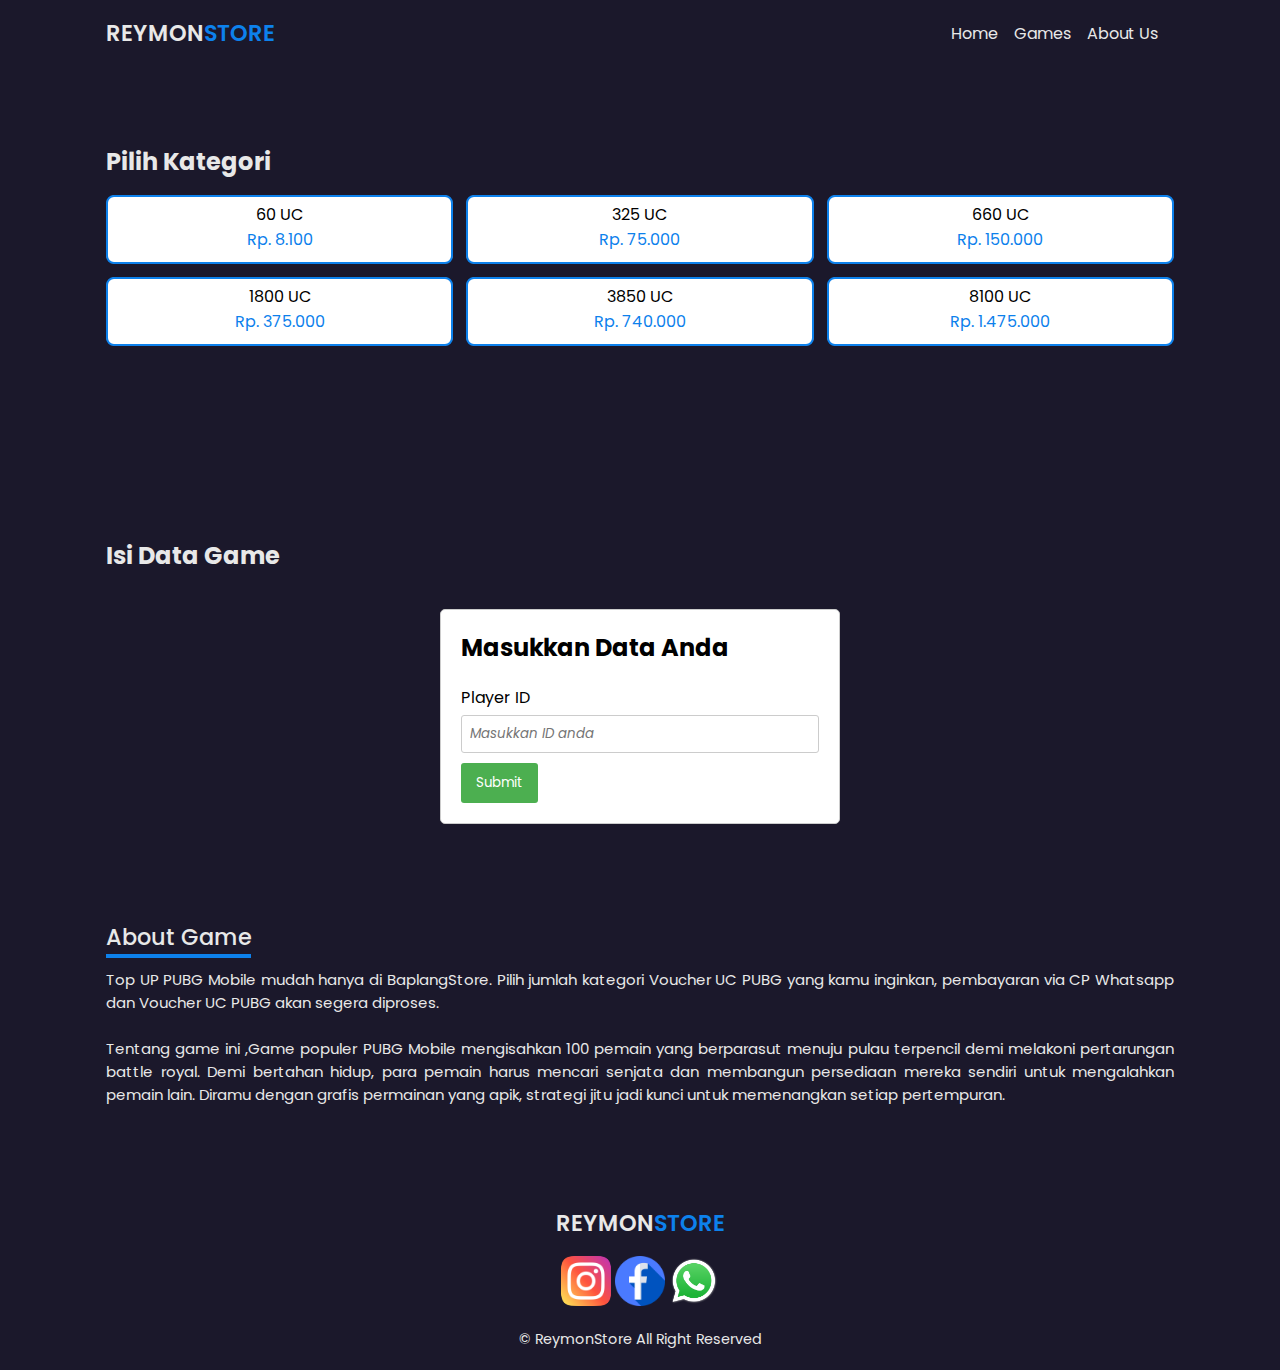
<file: pages/Pubg/pubg.html>
<!DOCTYPE html>
<html lang="en">

<head>
    <meta charset="UTF-8">
    <meta name="viewport" content="width=device-width, initial-scale=1.0">
    <title>Top Up PUBG</title>
    <link rel="shortcut icon" href="../../src/img/Paris_RER_B_icon.svg.png" type="image/x-icon">
    <link rel="stylesheet" href="../../src/css/style.css">
    <link href='https://unpkg.com/boxicons@2.1.0/css/boxicons.min.css' rel='stylesheet'>
    <link rel="stylesheet" href="../../src/css/swiper-bundle.min.css">

</head>

<body>

    <!-- Costum Scroll Bar -->
    <div class="progress">
        <div class="progress-bar" id="scroll-bar"></div>
    </div>

    <header>
        <div class="nav">
            <div class="container nav-container">

                <a href="../home/index.html" class="logo">Reymon<span>Store</span></a>
                
                <div class="nav-icons">
                    <i class='bx bx-bell bx-tada hide' id="bell-icon"><span></span></i>
                    <i class='bx bxs-download hide' ></i>
                    <div class="menu-icon">
                        <div class="line1"></div>
                        <div class="line2"></div>
                        <div class="line3"></div>
                    </div>
                </div>
        <div class="menu">
  
            <div class="navbar">
                <li><a href="../home/index.html">Home</a></li>
                <li><a href="../trending/games.html">Games</a></li>
                <li><a href="../aboutus/about.html">About Us</a></li>
            </div>
        </div>
      
    </header>

    <!-- Katalog  -->


    <section class="katalog container" id="katalog">
        <div class="jarak">
            <h2>Pilih Kategori</h2>
        </div>
        <div class="product-wrapper">

        </div>
    </section>


    <section class="katalog container" id="form">
        <div class="jarak">
            <h2>Isi Data Game</h2>
        </div>
        <form id="top-up-form">
            <div class="top-up-form">
                <h2>Masukkan Data Anda</h2>

                <label for="player-id">Player ID</label>
                <input type="text" id="player-id" name="player-id" placeholder="Masukkan ID anda" text required>

                <input type="submit" value="Submit">

            </div>
        </form>



        <div class="abouts container">
            <h2>About Game</h2>
            <p>Top UP PUBG Mobile mudah hanya di BaplangStore. Pilih jumlah kategori Voucher UC PUBG yang kamu inginkan, pembayaran via CP Whatsapp dan Voucher UC PUBG akan segera diproses.
                <br>
                <br>Tentang game ini ,Game populer PUBG Mobile mengisahkan 100 pemain yang berparasut menuju pulau terpencil demi melakoni pertarungan battle royal. Demi bertahan hidup, para pemain harus mencari senjata dan membangun persediaan mereka sendiri untuk mengalahkan pemain lain. Diramu dengan grafis permainan yang apik, strategi jitu jadi kunci untuk memenangkan setiap pertempuran. </p>
        </div>
    </section>


    <!-- Copyright -->

    <div class="copyright">
        <div>
            <a href="#" class="logo">Reymon<span>Store</span></a>
        </div>
        <div>
            <a href="https://instagram.com/reyy.monnn" target="_blank" rel="noopener noreferrer"><img
                src="../../src/img/ig.png" alt=""></a>
                <a href="https://www.facebook.com/Aldy" target="_blank" rel="noopener noreferrer"><img src="../../src/img/fb.png" alt=""></a>
                <a href="https://wa.me/6281213016169" target="_blank" rel="noopener noreferrer"><img
                    src="../../src/img/WhatsApp.svg.png" alt=""></a>
        </div>
        <p>&#169; ReymonStore All Right Reserved</p>
    </div>

    <script src="../../src/js/unpkg.com_swiper@9.4.1_swiper-bundle.min.js"></script>
    <script src="../../src/js/main.js"></script>
    <script src="../../src/js/dataPUBG.js"></script>
</body>

</html>
</file>
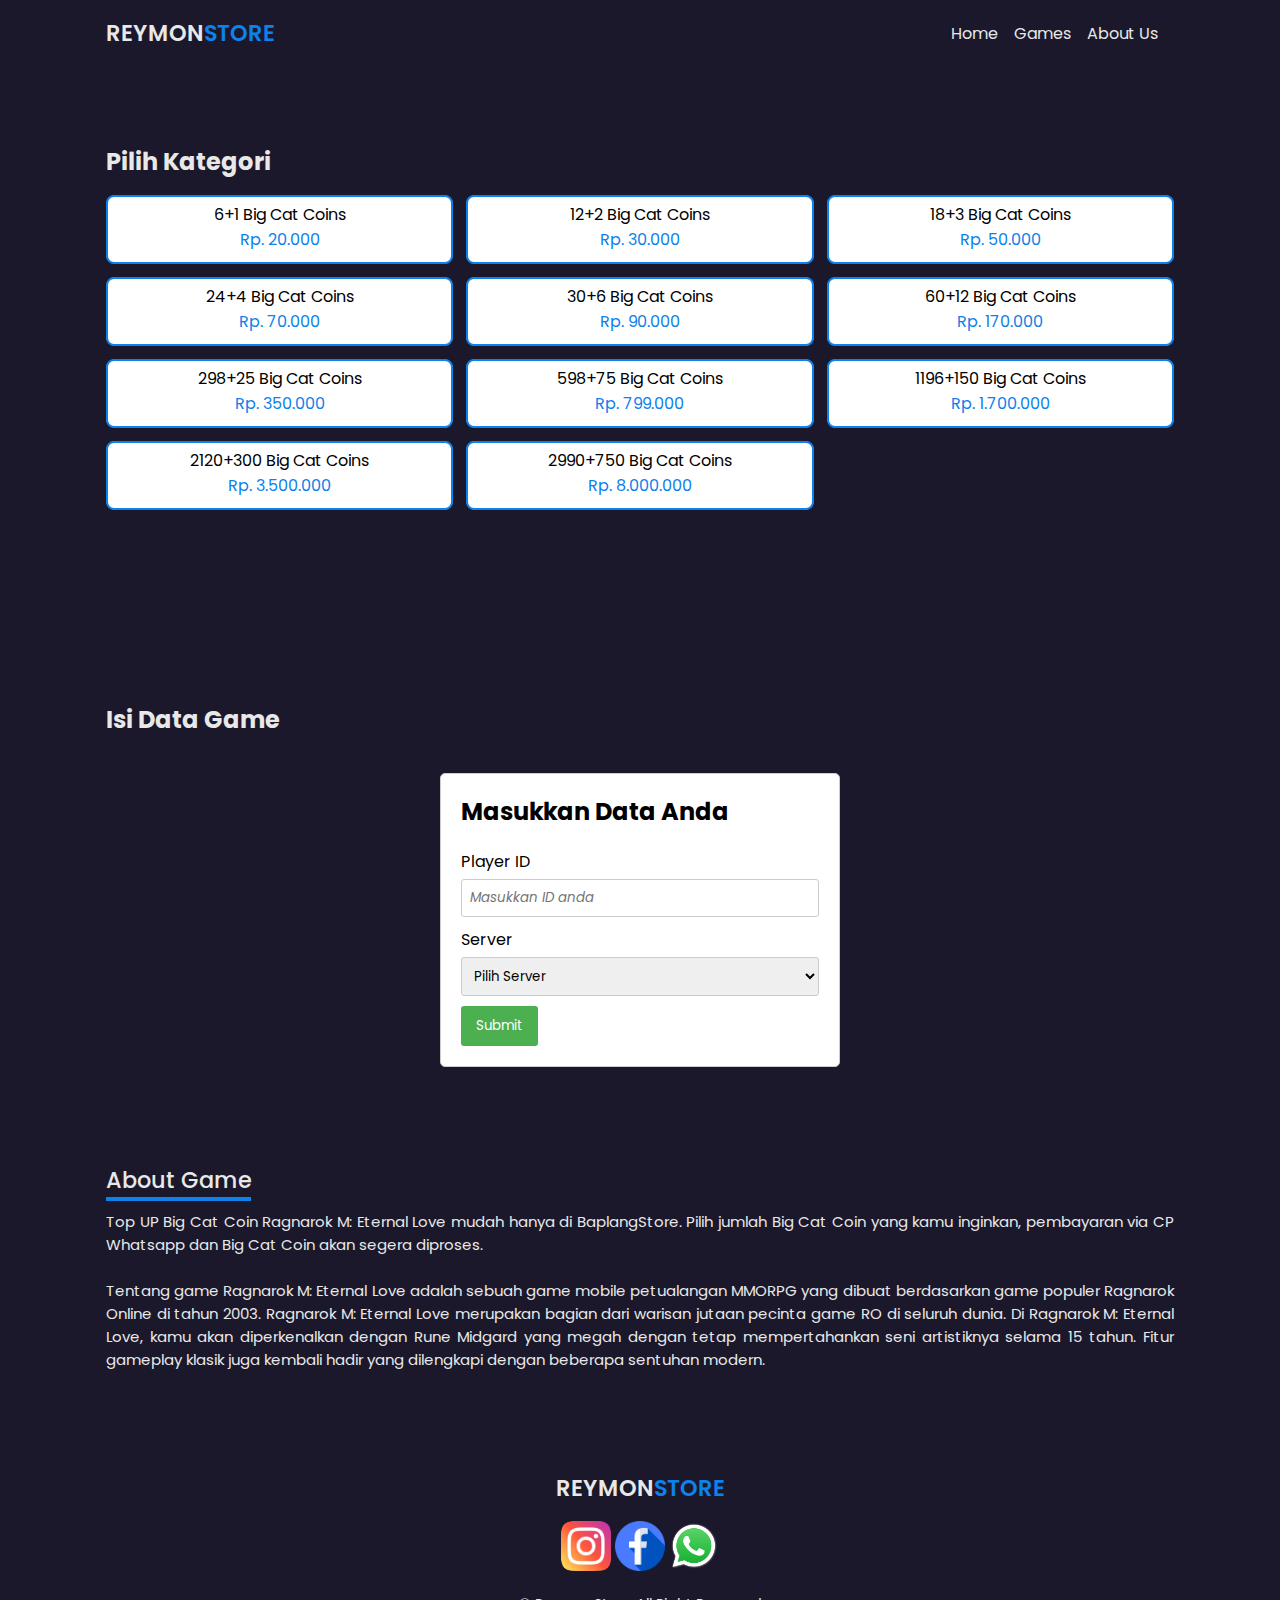
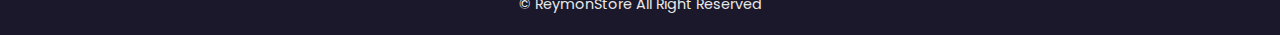
<file: pages/Ragnarok/ragnorok.html>
<!DOCTYPE html>
<html lang="en">

<head>
    <meta charset="UTF-8">
    <meta name="viewport" content="width=device-width, initial-scale=1.0">
    <title>Top Up Ragnarok Eternal Love</title>
    <link rel="shortcut icon" href="../../src/img/Paris_RER_B_icon.svg.png" type="image/x-icon">
    <link rel="stylesheet" href="../../src/css/style.css">
    <link href='https://unpkg.com/boxicons@2.1.0/css/boxicons.min.css' rel='stylesheet'>
    <link rel="stylesheet" href="../../src/css/swiper-bundle.min.css">

</head>

<body>

    <!-- Costum Scroll Bar -->
    <div class="progress">
        <div class="progress-bar" id="scroll-bar"></div>
    </div>

    <header>
        <div class="nav">
            <div class="container nav-container">

                <a href="../home/index.html" class="logo">Reymon<span>Store</span></a>
                
                <div class="nav-icons">
                    <i class='bx bx-bell bx-tada hide' id="bell-icon"><span></span></i>
                    <i class='bx bxs-download hide' ></i>
                    <div class="menu-icon">
                        <div class="line1"></div>
                        <div class="line2"></div>
                        <div class="line3"></div>
                    </div>
                </div>
        <div class="menu">
       
            <div class="navbar">
                <li><a href="../home/index.html">Home</a></li>
                <li><a href="../trending/games.html">Games</a></li>
                <li><a href="../aboutus/about.html">About Us</a></li>
            </div>
        </div>
      
    </header>

    <!-- Katalog  -->


    <section class="katalog container" id="katalog">
        <div class="jarak">
            <h2>Pilih Kategori</h2>
        </div>
        <div class="product-wrapper">

        </div>
    </section>


    <section class="katalog container" id="form">
        <div class="jarak">
            <h2>Isi Data Game</h2>
        </div>
        <form id="top-up-form">
            <div class="top-up-form">
                <h2>Masukkan Data Anda</h2>

                <label for="player-id">Player ID</label>
                <input type="text" id="player-id" name="player-id" placeholder="Masukkan ID anda" text required>

                <label for="server">Server</label>
                <select id="server" name="server">
                    <option value="" disabled selected>Pilih Server</option>
                  <option value="Eternal Love">Eternal Love</option>
                  <option value="Midnight Party">Midnight Party</option>
                  <option value="Memory of Faith">Memory of Faith</option>
                  <option value="Valhalla Glory">Valhalla Glory</option>
                  <option value="Port City">Port City</option>
                </select>


                <input type="submit" value="Submit">

            </div>
        </form>



        <div class="abouts container">
            <h2>About Game</h2>
            <p>Top UP Big Cat Coin Ragnarok M: Eternal Love mudah hanya di BaplangStore. Pilih jumlah Big Cat Coin yang kamu inginkan, pembayaran via CP Whatsapp dan Big Cat Coin akan segera diproses.
                <br>
                <br>Tentang game Ragnarok M: Eternal Love adalah sebuah game mobile petualangan MMORPG yang dibuat berdasarkan game populer Ragnarok Online di tahun 2003. Ragnarok M: Eternal Love merupakan bagian dari warisan jutaan pecinta game RO di seluruh dunia. Di Ragnarok M: Eternal Love, kamu akan diperkenalkan dengan Rune Midgard yang megah dengan tetap mempertahankan seni artistiknya selama 15 tahun. Fitur gameplay klasik juga kembali hadir yang dilengkapi dengan beberapa sentuhan modern.</p>
        </div>
    </section>


    <!-- Copyright -->

    <div class="copyright">
        <div>
            <a href="#" class="logo">Reymon<span>Store</span></a>
        </div>
        <div>
            <a href="https://instagram.com/reyy.monnn" target="_blank" rel="noopener noreferrer"><img
                src="../../src/img/ig.png" alt=""></a>
                <a href="https://www.facebook.com/Aldy" target="_blank" rel="noopener noreferrer"><img src="../../src/img/fb.png" alt=""></a>
                <a href="https://wa.me/6281213016169" target="_blank" rel="noopener noreferrer"><img
                    src="../../src/img/WhatsApp.svg.png" alt=""></a>
        </div>
        <p>&#169; ReymonStore All Right Reserved</p>
    </div>

    <script src="../../src/js/unpkg.com_swiper@9.4.1_swiper-bundle.min.js"></script>
    <script src="../../src/js/main.js"></script>
    <script src="../../src/js/dataRagnarok.js"></script>
</body>

</html>
</file>
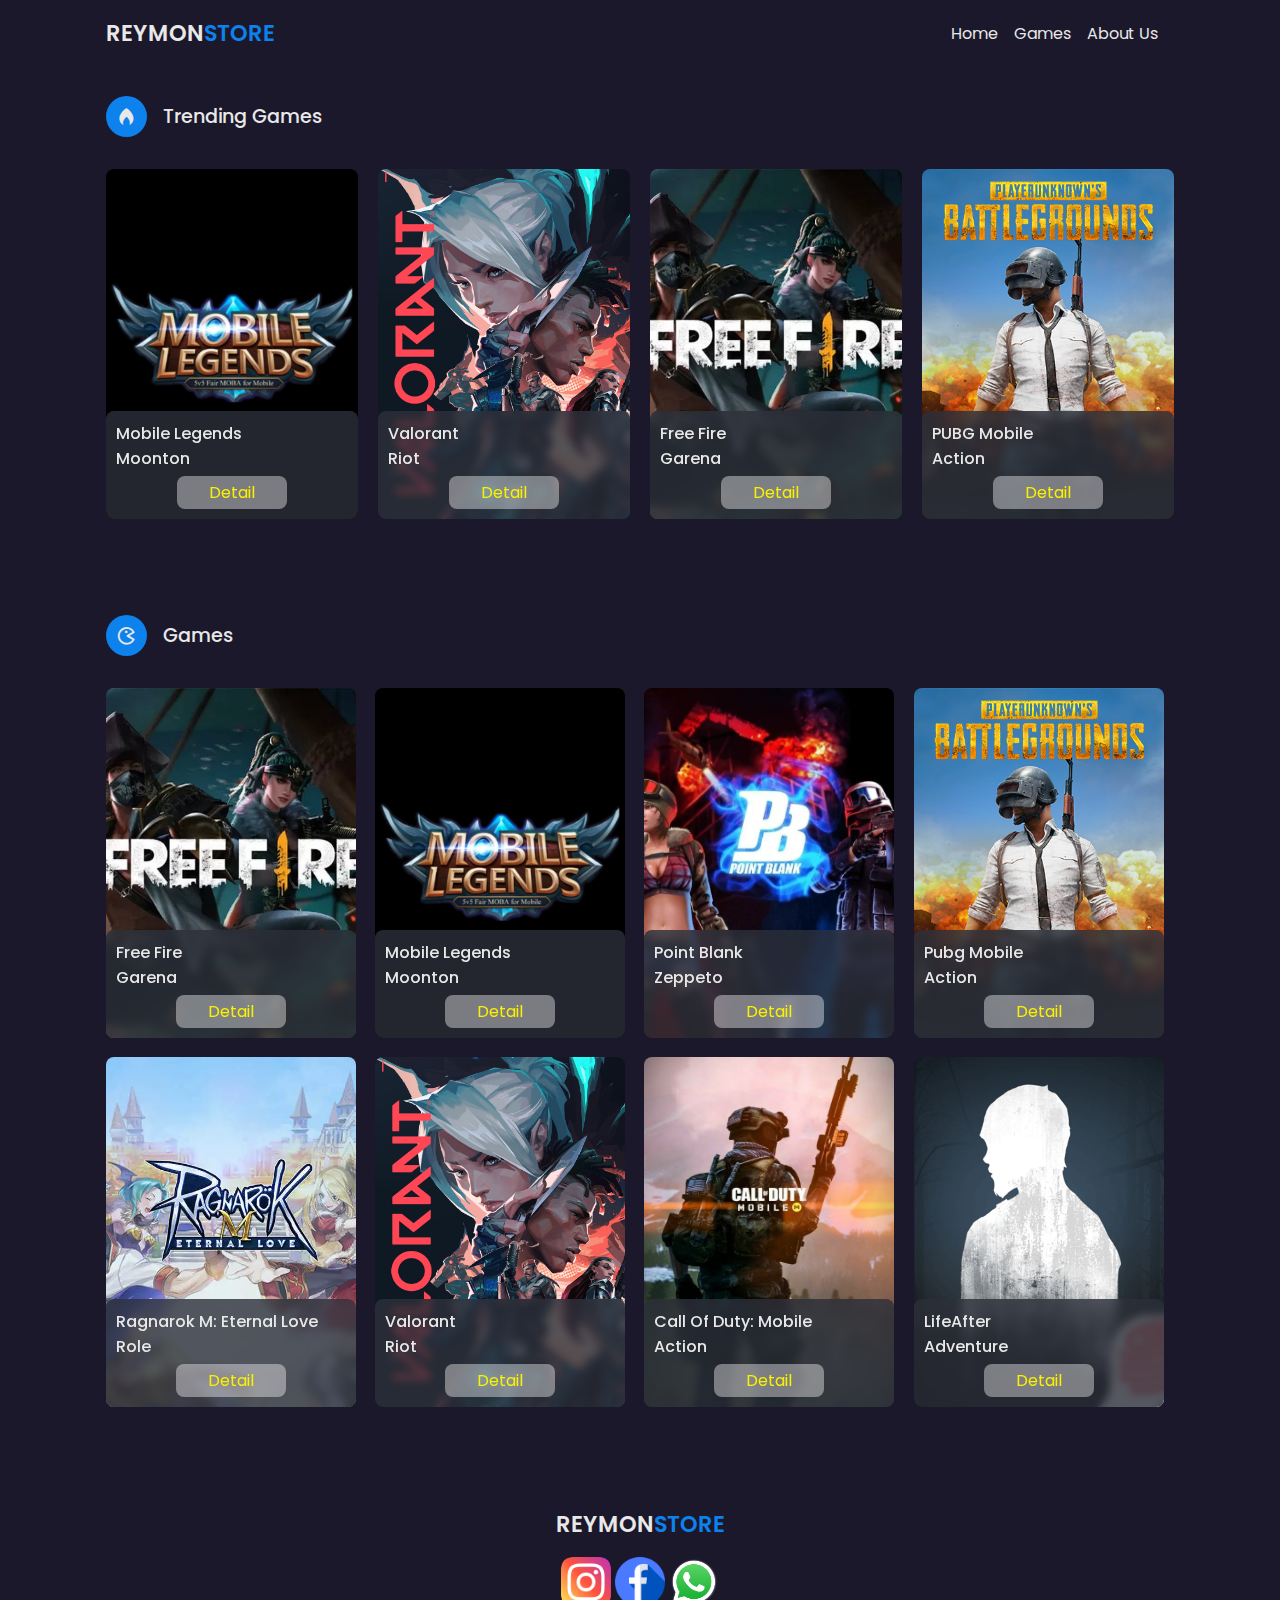
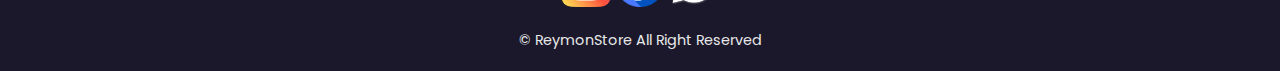
<file: pages/trending/games.html>
<!DOCTYPE html>
<html lang="en">

<head>
    <meta charset="UTF-8">
    <meta name="viewport" content="width=device-width, initial-scale=1.0">
    <title>Reymon Store</title>
    <link rel="shortcut icon" href="../../src/img/Paris_RER_B_icon.svg.png" type="image/x-icon">
    <link rel="stylesheet" href="../../src/css/style.css">
    <link href='https://unpkg.com/boxicons@2.1.0/css/boxicons.min.css' rel='stylesheet'>
    <link rel="stylesheet" href="../../src/css/swiper-bundle.min.css">

</head>

<body>


    <!-- Costum Scroll Bar -->
    <div class="progress">
        <div class="progress-bar" id="scroll-bar"></div>
    </div>


    <header>
        <div class="nav">
            <div class="container nav-container">

                <a href="../home/index.html" class="logo">Reymon<span>Store</span></a>

                <div class="nav-icons">
                    <i class='bx bx-bell bx-tada hide' id="bell-icon"><span></span></i>
                    <i class='bx bxs-download hide'></i>
                    <div class="menu-icon">
                        <div class="line1"></div>
                        <div class="line2"></div>
                        <div class="line3"></div>
                    </div>
                </div>
                <div class="menu">

                    <div class="navbar">
                        <li><a href="../home/index.html">Home</a></li>
                        <li><a href="../trending/games.html">Games</a></li>
                        <li><a href="../aboutus/about.html">About Us</a></li>
                    </div>
                </div>
            </div>
        </div>

    </header>

    <!-- trending section start -->
    <section class="trending container" id="trending">
        <div class="heading">
            <i class='bx bxs-flame'></i>
            <h2>Trending Games</h2>
        </div>

        <div class="trending-content swiper">
            <div class="swiper-wrapper">

                <div class="swiper-slide">
                    <div class="box">
                        <img src="../../src/img/wp6729880.webp" alt="">
                        <div class="box-text">
                            <h2>Mobile Legends</h2>
                            <h2>Moonton</h2>
                            <div class="rating-download">
                                <div class="rating">
                                    <a href="../MobileLegends/ml.html">Detail</a>
                                </div>
                            </div>
                        </div>
                    </div>
                </div>

                <div class="swiper-slide">
                    <div class="box">
                        <img src="../../src/img/valo.jpg" alt="">
                        <div class="box-text">
                            <h2>Valorant</h2>
                            <h2>Riot</h2>
                            <div class="rating-download">
                                <div class="rating">
                                    <a href="../Valorant/valo.html">Detail</a>
                                </div>

                            </div>
                        </div>
                    </div>
                </div>

                <div class="swiper-slide">
                    <div class="box">
                        <img src="../../src/img/ff f.webp" alt="">
                        <div class="box-text">
                            <h2>Free Fire</h2>
                            <h2>Garena</h2>
                            <div class="rating-download">
                                <div class="rating">
                                    <a href="../FreeFire/ff.html">Detail</a>
                                </div>
                            </div>
                        </div>
                    </div>
                </div>

                <div class="swiper-slide">
                    <div class="box">
                        <img src="../../src/img/new6.png" alt="">
                        <div class="box-text">
                            <h2>PUBG Mobile</h2>
                            <h2>Action</h2>
                            <div class="rating-download">
                                <div class="rating">
                                    <a href="../Pubg/pubg.html">Detail</a>
                                </div>

                            </div>
                        </div>
                    </div>
                </div>

                <div class="swiper-slide">
                    <div class="box">
                        <img src="../../src/img/898903.webp" alt="">
                        <div class="box-text">
                            <h2>Point Blank</h2>
                            <h2>Zeppeto</h2>
                            <div class="rating-download">
                                <div class="rating">
                                    <a href="../PointBlank/pb.html">Detail</a>
                                </div>

                            </div>
                        </div>
                    </div>
                </div>

                <div class="swiper-slide">
                    <div class="box">
                        <img src="../../src/img/new2.jpg" alt="">
                        <div class="box-text">
                            <h2>Call Of Duty: Mobile</h2>
                            <h2>Action</h2>
                            <div class="rating-download">
                                <div class="rating">
                                    <a href="../CallOfDuty/cod.html">Detail</a>
                                </div>

                            </div>
                        </div>
                    </div>
                </div>

                <div class="swiper-slide">
                    <div class="box">
                        <img src="../../src/img/wp8026681.png" alt="">
                        <div class="box-text">
                            <h2>Genshin Impact</h2>
                            <h2>MiHoYo</h2>
                            <div class="rating-download">
                                <div class="rating">
                                    <a href="../GenshinImpact/genshin.html">Detail</a>
                                </div>

                            </div>
                        </div>
                    </div>
                </div>

                <div class="swiper-slide">
                    <div class="box">
                        <img src="../../src/img/LORDS_MOBILE-467c-original.webp" alt="">
                        <div class="box-text">
                            <h2>Lords Mobile</h2>
                            <h2>Mobile</h2>
                            <div class="rating-download">
                                <div class="rating">
                                    <a href="../LordsMobile/lords.html">Detail</a>
                                </div>

                            </div>
                        </div>
                    </div>
                </div>


            </div>

        </div>
    </section>
    <!-- trending section end -->

    <!-- New section start -->
    <section class="container" id="games">
        <div class="heading">
            <i class='bx bx-game'></i>
            <h2>Games</h2>
        </div>

        <div class="new-content">
            <div class="box">
                <img src="../../src/img/ff f.webp" alt="">
                <div class="box-text">
                    <h2>Free Fire</h2>
                    <h2>Garena</h2>
                    <div class="rating-download">
                        <div class="rating">
                            <a href="../FreeFire/ff.html">Detail</a>
                        </div>
                    </div>
                </div>
            </div>

            <div class="box">
                <img src="../../src/img/wp6729880.webp" alt="">
                <div class="box-text">
                    <h2>Mobile Legends</h2>
                    <h2>Moonton</h2>
                    <div class="rating-download">
                        <div class="rating">
                            <a href="../MobileLegends/ml.html">Detail</a>
                        </div>
                    </div>
                </div>
            </div>

            <div class="box">
                <img src="../../src/img/898903.webp" alt="">
                <div class="box-text">
                    <h2>Point Blank</h2>
                    <h2>Zeppeto</h2>
                    <div class="rating-download">
                        <div class="rating">
                            <a href="../PointBlank/pb.html">Detail</a>
                        </div>
                    </div>
                </div>
            </div>

            <div class="box">
                <img src="../../src/img/new6.png" alt="">
                <div class="box-text">
                    <h2>Pubg Mobile</h2>
                    <h2>Action</h2>
                    <div class="rating-download">
                        <div class="rating">
                            <a href="../Pubg/pubg.html">Detail</a>
                        </div>
                    </div>
                </div>
            </div>

            <div class="box">
                <img src="../../src/img/833.webp" alt="">
                <div class="box-text">
                    <h2>Ragnarok M: Eternal Love</h2>
                    <h2>Role</h2>
                    <div class="rating-download">
                        <div class="rating">
                            <a href="../Ragnarok/ragnorok.html">Detail</a>
                        </div>
                    </div>
                </div>
            </div>

            <div class="box">
                <img src="../../src/img/valo.jpg" alt="">
                <div class="box-text">
                    <h2>Valorant</h2>
                    <h2>Riot</h2>
                    <div class="rating-download">
                        <div class="rating">
                            <a href="../Valorant/valo.html">Detail</a>
                        </div>
                    </div>
                </div>
            </div>

            <div class="box">
                <img src="../../src/img/new2.jpg" alt="">
                <div class="box-text">
                    <h2>Call Of Duty: Mobile</h2>
                    <h2>Action</h2>
                    <div class="rating-download">
                        <div class="rating">
                            <a href="../CallOfDuty/cod.html">Detail</a>
                        </div>
                    </div>
                </div>
            </div>

            <div class="box">
                <img src="../../src/img/5eccb96b99610.png" alt="">
                <div class="box-text">
                    <h2>LifeAfter</h2>
                    <h2>Adventure</h2>
                    <div class="rating-download">
                        <div class="rating">
                            <a href="../LifeAfter/lifeafter.html">Detail</a>
                        </div>
                    </div>
                </div>
            </div>

        </div>
    </section>
    <!-- New section end -->

    <!-- Copyright -->

    <div class="copyright" id="contact">
        <div>
            <a href="#" class="logo">Reymon<span>Store</span></a>
        </div>
        <div>
            <a href="https://instagram.com/reyy.monnn" target="_blank" rel="noopener noreferrer"><img
                src="../../src/img/ig.png" alt=""></a>
                <a href="https://www.facebook.com/Aldy" target="_blank" rel="noopener noreferrer"><img src="../../src/img/fb.png" alt=""></a>
                <a href="https://wa.me/6281213016169" target="_blank" rel="noopener noreferrer"><img
                    src="../../src/img/WhatsApp.svg.png" alt=""></a>
        </div>
        <p>&#169; ReymonStore All Right Reserved</p>
    </div>

    <script src="../../src/js/unpkg.com_swiper@9.4.1_swiper-bundle.min.js"></script>
    <script src="../../src/js/main.js"></script>
</body>

</html>
</file>
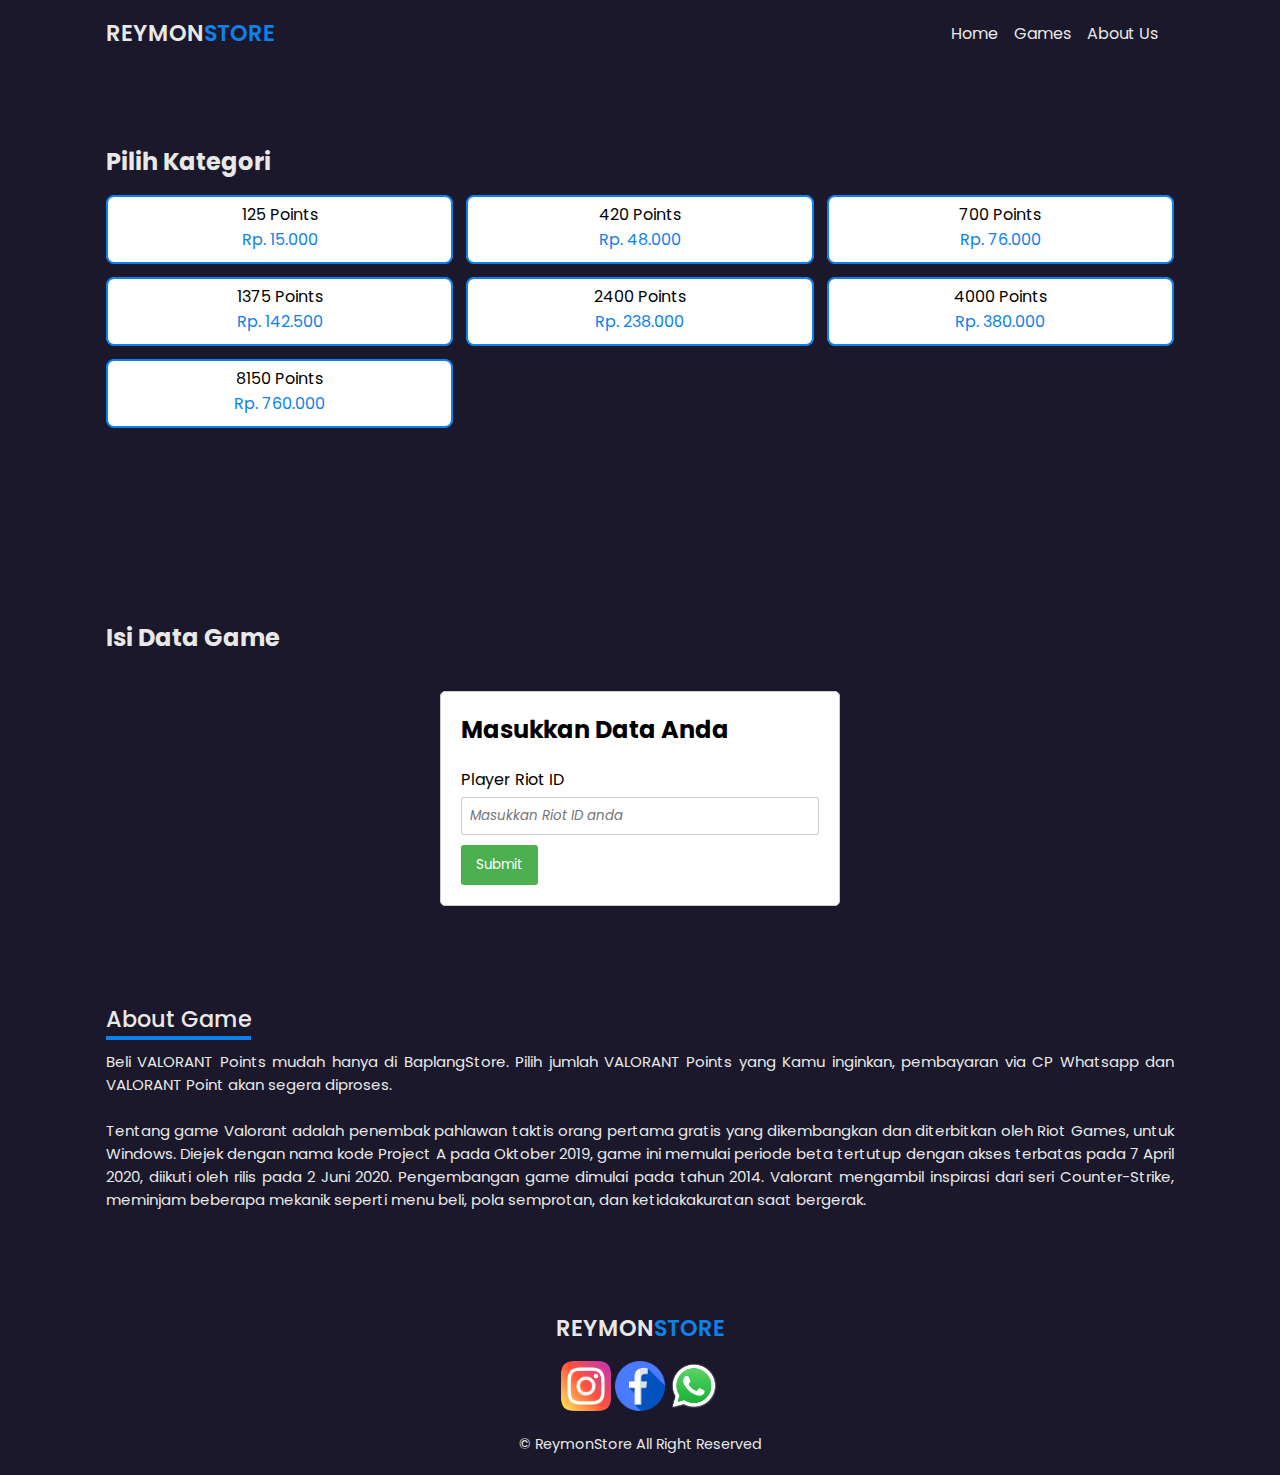
<file: pages/Valorant/valo.html>
<!DOCTYPE html>
<html lang="en">

<head>
    <meta charset="UTF-8">
    <meta name="viewport" content="width=device-width, initial-scale=1.0">
    <title>Top Up Valorant</title>
    <link rel="shortcut icon" href="../../src/img/Paris_RER_B_icon.svg.png" type="image/x-icon">
    <link rel="stylesheet" href="../../src/css/style.css">
    <link href='https://unpkg.com/boxicons@2.1.0/css/boxicons.min.css' rel='stylesheet'>
    <link rel="stylesheet" href="../../src/css/swiper-bundle.min.css">

</head>

<body>

    <!-- Costum Scroll Bar -->
    <div class="progress">
        <div class="progress-bar" id="scroll-bar"></div>
    </div>

    <header>
        <div class="nav">
            <div class="container nav-container">

                <a href="../home/index.html" class="logo">Reymon<span>Store</span></a>
                
                <div class="nav-icons">
                    <i class='bx bx-bell bx-tada hide' id="bell-icon"><span></span></i>
                    <i class='bx bxs-download hide' ></i>
                    <div class="menu-icon">
                        <div class="line1"></div>
                        <div class="line2"></div>
                        <div class="line3"></div>
                    </div>
                </div>

        <div class="menu">
  
            <div class="navbar">
                <li><a href="../home/index.html">Home</a></li>
                <li><a href="../trending/games.html">Games</a></li>
                <li><a href="../aboutus/about.html">About Us</a></li>
            </div>
        </div>
      
    </header>

    <!-- Katalog  -->


    <section class="katalog container" id="katalog">
        <div class="jarak">
            <h2>Pilih Kategori</h2>
        </div>
        <div class="product-wrapper">

        </div>
    </section>


    <section class="katalog container" id="form">
        <div class="jarak">
            <h2>Isi Data Game</h2>
        </div>
        <form id="top-up-form">
            <div class="top-up-form">
                <h2>Masukkan Data Anda</h2>

                <label for="player-id">Player Riot ID</label>
                <input type="text" id="player-id" name="player-id" placeholder="Masukkan Riot ID anda" text required>

                <input type="submit" value="Submit">

            </div>
        </form>



        <div class="abouts container">
            <h2>About Game</h2>
            <p>Beli VALORANT Points mudah hanya di BaplangStore. Pilih jumlah VALORANT Points yang Kamu inginkan, pembayaran via CP Whatsapp dan VALORANT Point akan segera diproses.
                <br>
                <br>Tentang game Valorant adalah penembak pahlawan taktis orang pertama gratis yang dikembangkan dan diterbitkan oleh Riot Games, untuk Windows. Diejek dengan nama kode Project A pada Oktober 2019, game ini memulai periode beta tertutup dengan akses terbatas pada 7 April 2020, diikuti oleh rilis pada 2 Juni 2020. Pengembangan game dimulai pada tahun 2014. Valorant mengambil inspirasi dari seri Counter-Strike, meminjam beberapa mekanik seperti menu beli, pola semprotan, dan ketidakakuratan saat bergerak.</p>
        </div>
    </section>


    <!-- Copyright -->

    <div class="copyright">
        <div>
            <a href="#" class="logo">Reymon<span>Store</span></a>
        </div>
        <div>
            <a href="https://instagram.com/reyy.monnn" target="_blank" rel="noopener noreferrer"><img
                src="../../src/img/ig.png" alt=""></a>
                <a href="https://www.facebook.com/Aldy" target="_blank" rel="noopener noreferrer"><img src="../../src/img/fb.png" alt=""></a>
                <a href="https://wa.me/6281213016169" target="_blank" rel="noopener noreferrer"><img
                    src="../../src/img/WhatsApp.svg.png" alt=""></a>
        </div>
        <p>&#169; ReymonStore All Right Reserved</p>
    </div>

    <script src="../../src/js/unpkg.com_swiper@9.4.1_swiper-bundle.min.js"></script>
    <script src="../../src/js/main.js"></script>
    <script src="../../src/js/dataValorant.js"></script>
</body>

</html>
</file>
<file: src/css/style.css>
@import url("https://fonts.googleapis.com/css2?family=Poppins:wght@400;500;600;700&display=swap");

* {
  font-family: "Poppins", sans-serif;
  margin: 0;
  padding: 0;
  scroll-behavior: smooth;
  box-sizing: border-box;
  list-style: none;
  text-decoration: none;
  scroll-padding-top: 2rem;
}
:root {
  --main-color: #0d81ec;
  --dark-color: #1b182b;
  --light-color: #322f40;
  --text-color: hsl(0, 0%, 91%);
  --blue: #2c2546;
  --dark-blue: #1b1535;
  --green: #00eb09;
  --white: #fff;
}
::selection {
  color: var(--text-color);
  background: var(--main-color);
}
section {
  padding: 4rem 0 3rem;
}
img {
  width: 100%;
}
body {
  color: var(--text-color);
  background-color: var(--dark-color);
}
.container {
  max-width: 1068px;
  margin: auto;
  width: 100%;
}
header {
  position: fixed;
  top: 0;
  left: 0;
  background-color: var(--dark-color);
  z-index: 100;
  color: var(--text-color);
  padding-block: 1rem;
  right: 0;
}
.nav .nav-container {
  display: flex;
  justify-content: space-between;
}
.logo {
  font-size: 1.4rem;
  font-weight: 600;
  color: var(--text-color);
  text-transform: uppercase;
}
.logo span {
  color: var(--main-color);
}
.nav-icons {
  display: flex;
  align-items: center;
  column-gap: 1rem;
}
.nav-icons .hide {
  display: none;
}
.menu {
  display: flex;
  align-items: center;
  gap: 1rem;
}
.navbar {
  display: flex;
  list-style: none;
  margin: 0;
  padding: 0;
  align-items: center;
}
.navbar a {
  text-decoration: none;
  color: inherit;
  font-size: 1rem;
  position: relative;
  transition: 0.3s ease; 
}
.navbar li {
  margin-right: 1rem;
}
.navbar a:hover{
  text-decoration: none;
  color: #007bff;
}
.navbar a::after {
  content: "";
  position: absolute;
  left: 0;
  bottom: -3px; 
  width: 100%;
  height: 2px; 
  background-color: #007bff; 
  transform: scaleX(0); 
  transform-origin: center;
  transition: transform 0.3s ease;
}
.navbar a:hover::after {
  transform: scaleX(1); 
}
.notification {
  position: absolute;
  top: 110%;
  right: 5rem;
  background: var(--light-color);
  width: 300px;
  height: 350px;
  border-radius: 0.5rem;
  padding: 10px;
  display: flex;
  flex-direction: column;
  row-gap: 1rem;
  clip-path: circle(0% at 100% 0%);
}
.notification.active {
  clip-path: circle(144% at 100% 0%);
  transition: 0.3s;
}
.notification-box {
  display: flex;
  align-items: baseline;
  column-gap: 1rem;
  border-radius: 0.5rem;
  background: var(--dark-color);
  padding: 10px;
}
.notification-box .bx {
  color: #faf102;
}
.home {
  position: relative;
  min-height: 540px;
  display: flex;
  align-items: center;
  justify-content: flex-end;
  margin-top: 5rem;
}
.home img {
  position: absolute;
  width: 100%;
  height: 100%;
  object-fit: cover;
  border-radius: 1.4rem;
  z-index: -1;
}
.heading {
  display: flex;
  align-items: center;
  column-gap: 1rem;
  margin-bottom: 2rem;
  margin-top: 2rem;
}
.heading .bx {
  font-size: 21px;
  color: var(--text-color);
  background: var(--main-color);
  padding: 10px;
  border-radius: 5rem;
}
.heading h2 {
  font-size: 1.2rem;
  font-weight: 500;
}
.box {
  position: relative;
  width: 100%;
  height: 350px;
  border-radius: 0.5rem;
}
.box img {
  width: 100%;
  height: 100%;
  object-fit: cover;
  border-radius: 0.5rem;
}
.box .box-text {
  position: absolute;
  right: 0;
  left: 0;
  bottom: 0;
  padding: 10px;
  background: hsl(227, 14%, 20%, 0.8);
  backdrop-filter: blur(4px);
  border-radius: 0.5rem;
}
.box .box-text h2 {
  font-size: 1rem;
  font-weight: 500;
}
.box .box-text h3 {
  font-size: 0.9rem;
  font-weight: 400;
  margin-bottom: 0.8rem;
}
.rating-download {
  display: flex;
  justify-content: center;
}
.rating {
  display: flex;
  align-items: center;
  column-gap: 4px;
  background: hsl(0, 0%, 100%, 0.4);
  padding: 4px 10px;
  border-radius: 0.5rem;
  transition: 0.3s all linear;
  width: 110px;
  justify-content: center;
  margin-top: 5px;
}
.rating a {
  color: #faf102;
  justify-content: center;
}
.rating:hover {
  transition: 0.3s all linear;
  background: var(--light-color);
}
.rating .bx {
  color: #faf102;
  font-size: 0.9rem;
}
.rating span {
  color: #faf102;
  font-size: 0.9rem;
}
#games {
  margin-top: -3rem;
}
.new-content {
  display: grid;
  grid-template-columns: repeat(auto-fit, minmax(240px, 250px));
  gap: 1.2rem;
}
.copyright {
  display: flex;
  flex-direction: column;
  align-items: center;
  padding: 20px;
  gap: 1rem;
  margin-top: 2rem;
}
.copyright a img {
  width: 50px;
  height: 50px;
}
.copyright p {
  font-size: 0.9rem;
  color: var(--text-color);
}
.about {
  margin-top: 2rem;
}
.about h2 {
  display: inline-flex;
  font-size: 1.4rem;
  font-weight: 500;
  border-bottom: 4px solid var(--main-color);
}
.about p {
  font-size: 0.938rem;
  margin-top: 1rem;
  text-align: justify;
}
html::-webkit-scrollbar {
  display: none;
}
.progress {
  position: fixed;
  top: 0;
  left: 0;
  width: 100%;
  height: 4px;
  z-index: 300;
}
.progress-bar {
  height: 4px;
  background: var(--main-color);
  width: 0%;
}
.content {
  max-height: 30%;
  width: 50%;
}
/* Katalog */
.jarak {
  display: inline-flex;
  font-size: 1rem;
  font-weight: 500;
  margin: 1rem 0;
  margin-top: 5rem;
}
.product-wrapper {
  display: grid;
  grid-template-columns: repeat(3, 1fr);
  gap: 0.81rem;
  left: 0;
}
.top-up-form input::placeholder {
  font-style: italic;
}
.product-wrapper .input-container {
  background-color: #fff;
  border-radius: 10px;
  text-align: center;
  position: relative;
  width: 100%;
  height: 100%;
}
.harga {
  color: var(--main-color);
}
.product-wrapper .input-container:hover {
  background-color: #b9b7b7;
}
.product-wrapper input {
  position: absolute;
  width: 100%;
  height: 100%;
  top: 0;
  left: 0;
  margin: 0;
  z-index: 2;
  opacity: 0;
  cursor: pointer;
}
.product-wrapper input:checked + .radio-tile {
  background-color: #b9b7b7;
}
.product-wrapper label {
  color: black;
  cursor: pointer;
}
.product-wrapper .radio-tile {
  display: flex;
  flex-direction: column;
  align-items: center;
  justify-content: center;
  height: 100%;
  width: 100%;
  transition: all 300ms ease;
  padding-block: 5px;
  border-radius: 8px;
  border: 2px solid var(--main-color);
}
.abouts {
  margin-top: 6rem;
}
.abouts h2 {
  display: inline-flex;
  font-size: 1.4rem;
  font-weight: 500;
  border-bottom: 4px solid var(--main-color);
}
.abouts p {
  font-size: 0.938rem;
  margin-top: 0.6rem;
  text-align: justify;
}
/* Isi data */
.top-up-form {
  max-width: 400px;
  margin: 20px auto;
  padding: 20px;
  border: 1px solid #ccc;
  background-color: #fff;
  border-radius: 5px;
}
.top-up-form h2 {
  margin-bottom: 20px;
  color: black;
}
label {
  display: block;
  margin-bottom: 5px;
  color: black;
}
input[type="text"],
input[type="number"],
select {
  width: 100%;
  padding: 8px;
  border: 1px solid #ccc;
  border-radius: 3px;
  margin-bottom: 10px;
}
input[type="submit"] {
  background-color: #4caf50;
  color: #fff;
  padding: 10px 15px;
  border: none;
  border-radius: 3px;
  cursor: pointer;
  transition: background-color 0.2s;
}
input[type="submit"]:hover {
  background-color: #45a049;
}
/* Aboutus */
.border {
  margin-top: -3rem;
  background-color: #1b182b;
  padding: 10px; 
}
.about h1{
  color: #e8e8e8;
  font-size: 50px;
  text-align: center;
  margin-top: 35px;
}
.inner-section{
  max-width: 1068px;
  display: flex;
  justify-content: center;
  align-items: center;
  width: 90%;
  margin: 65px auto;
}
.hero-content{
  flex: 1;
  width: 600px;
  margin: 0px 25px;
  animation: fadeInUp 2s ease;
}
.hero-content h2{
  font-size: 30px;
  margin-bottom: 20px;
  color: #e8e8e8;
}
.hero-content span{
  color: #0d81ec;
}
.hero-content p{
  font-size: 18px;
  line-height: 1.5;
  margin-bottom: 40px;
  color: #e8e8e8;
  text-align: justify;
}
.hero-content button{
  display: inline-block;
  background-color: var(--main-color);
  color: #fff;
  padding: 12px 24px;
  border-radius: 5px;
  font-size: 18px;
  border: none;
  cursor: pointer;
  transition: 0.3s ease;
}
.hero-content button:hover{
  background-color: var(--main-color);
  transform: scale(1.1);
}
.hero-image{
  flex: 1;
  width: 600px;
  margin: auto;
  animation: fadeInRight 2s ease;
}
img{
  width: 100%;
  height: auto;
  border-radius: 10px;
}
html::-webkit-scrollbar {
  display: none;
}

@media (max-width: 1080px) {
  .container {
    margin-inline: auto;
    width: 90%;
  }
  .about h1{
    margin-top: 2.5rem;
  }
  #games {
    margin-top: 2rem;
  }
  .nav {
    padding: 10px 0;
  }
  .notification {
    right: 4rem;
  }
  .menu img {
    width: 500px;
  }
  .section {
    padding: 3rem 0 2rem;
  }
  .home {
    margin-top: 4rem !important;
    min-height: 440px;
  }
  .home img {
    border-radius: 1rem;
  }
  .new-content {
    grid-template-columns: repeat(auto-fit, minmax(200px, auto));
  }
}

@media (max-width: 774px) {

  .about h1{
    font-size: 45px;
    margin-top: 4rem;
}
.hero{
    margin-top: 0px;
}
.inner-section{
    flex-direction: column-reverse; 
    align-items: center;
}
.hero-content, .hero-image{
    width: 100%;
    margin: 0;
}
.hero-image img {
    margin-bottom: 25px; 
    margin-top: -30px;
}
.hero-content h2{
    font-size: 30px;
    text-align: center;
}
.hero-content p{
    font-size: 18px;
    margin-bottom: 20px;
    
}
.hero-content button{
    float: left;
    font-size: 16px;
    padding: 8px 16px; 
    margin-top: 1.5rem;
}
  .header {
    padding: 9px 0px;
  }

  .notification {
    right: 1rem;
  }
  .container {
    margin: auto;
    width: 90%;
  }
  .nav {
    padding: 10px 0;
  }
  .abouts h2{
    margin-top: 4rem ;
  }
  .menu-icon {
    display: flex;
    flex-direction: column;
    align-items: center;
    justify-content: center;
    row-gap: 5px;
    height: 44px;
    width: 44px;
    border-radius: 50%;
    background-color: var(--light-color);
    cursor: pointer;
    z-index: 200;
    transition: 0.3s;
  }
  .menu-icon div {
    display: block;
    background: var(--text-color);
    height: 2px;
    width: 25px;
    transition: 0.3s;
  }
  .move .line1 {
    transform: rotate(-45deg) translate(-5px, 5px);
  }
  .move .line2 {
    opacity: 0;
  }
  .move .line3 {
    transform: rotate(45deg) translate(-5px, -5px);
  }
  .menu {
    position: fixed;
    left: 0;
    top: 0;
    width: 100vw;
    height: 100vh;
    background: rgba(0, 0, 14, 0.9);
    z-index: 106;
    display: flex;
    align-items: center;
    justify-content: flex-end;
    transition: 0.5s;
    clip-path: circle(0% at 100% 0%);
  }
  .menu.active {
    clip-path: circle(144% at 100% 0%);
  }
  .navbar {
    display: grid;
    row-gap: 1rem;
    text-align: right;
    padding-right: 2rem;
  }
  .navbar a {
    font-size: 1.6rem;
    color: var(--text-color);
    font-weight: 500;
    transition: 0.2s;
  }
  .navbar a:hover {
    border-bottom: 4px solid var(--main-color);
    font-size: 1.8rem;
  }
  .home {
    min-height: 300px;
  }
}

@media (max-width: 560px) {
  .menu img {
    display: none;
  }
  .menu {
    justify-content: flex-end;
  }
  .nav {
    padding: 8px 0;
  }
  .nav-icons .bx,
  .menu-icon {
    height: 40px;
    width: 40px;
  }
  .home {
    min-height: 240px;
  }
  .home-text {
    padding-right: 1rem;
    text-align: right;
  }
  p {
    font-size: 0.875rem;
  }
    .about h1{
    font-size: 35px;
}
    .hero-content h2{
      font-size: 26px;
    }
    .hero-content p{
      font-size: 17px;
    }
}

@media (max-width: 360px) {
  .logo {
    font-size: 1.2rem;
  }
  .navbar a {
    font-size: 1.3rem;
  }
  .navbar a:hover {
    font-size: 1.4rem;
  }
  .notification {
    width: 270px;
  }
  .home {
    min-height: 214px;
  }
  .heading .bx {
    padding: 8px;
  }
  .heading h2 {
    font-size: 1.1rem;
  }
  .box {
    height: 420px;
  }
  .copyright {
    flex-direction: column;
    align-items: center;
    row-gap: 1rem;
  }
  .copyright .logo {
    margin: 0;
  }
  .about h2,
  .screenshots h2 .download h2 {
    font-size: 1.2rem;
  }
  .about h1{
    font-size: 30px;
}
.hero-content h2{
  font-size: 22px;
}
.hero-content p{
  font-size: 15px;
}
}

@keyframes fadeInUp{
  0%{
      opacity: 0;
      transform: translateY(50px);
  }
  100%{
      opacity: 1;
      transform: translateY(0px);
  }
}
@keyframes fadeInRight{
  0%{
      opacity: 0;
      transform: translateX(-50px);
  }
  100%{
      opacity: 1;
      transform: translateX(0px);
  }
}
</file>
